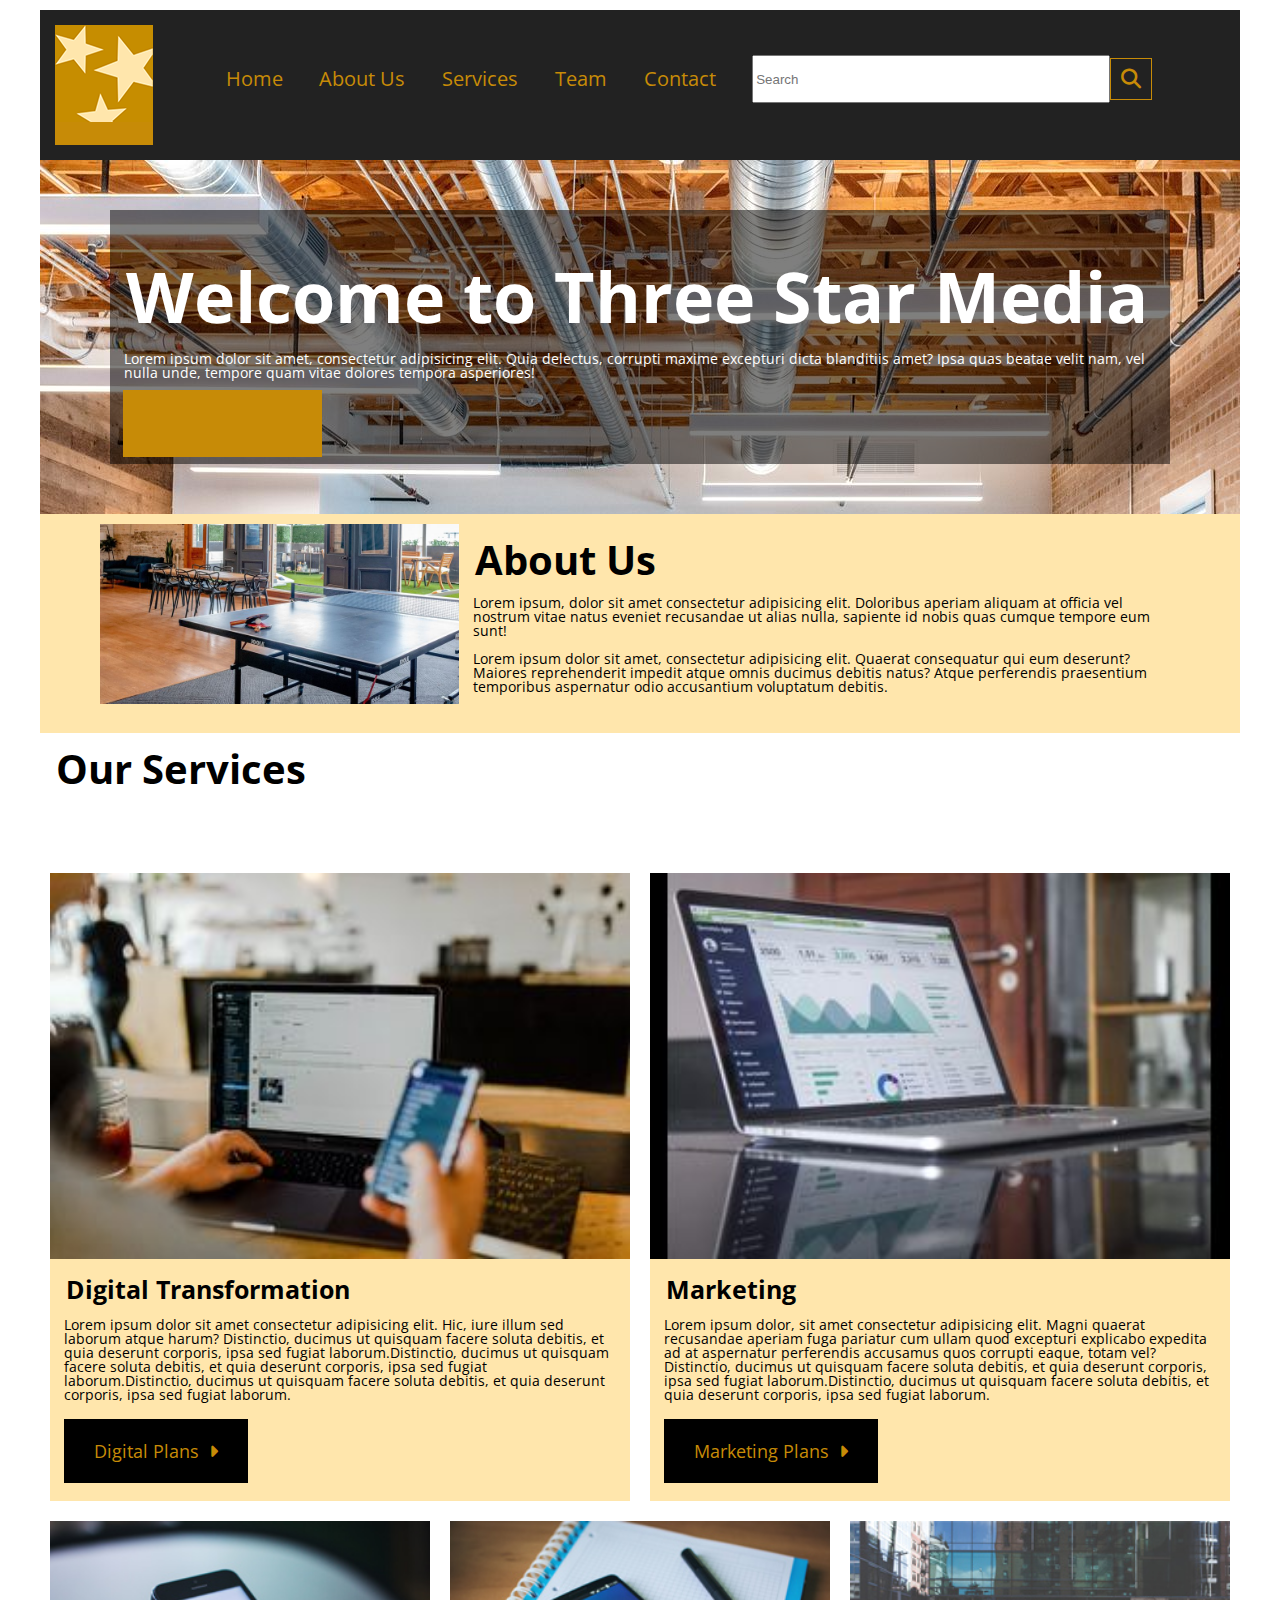
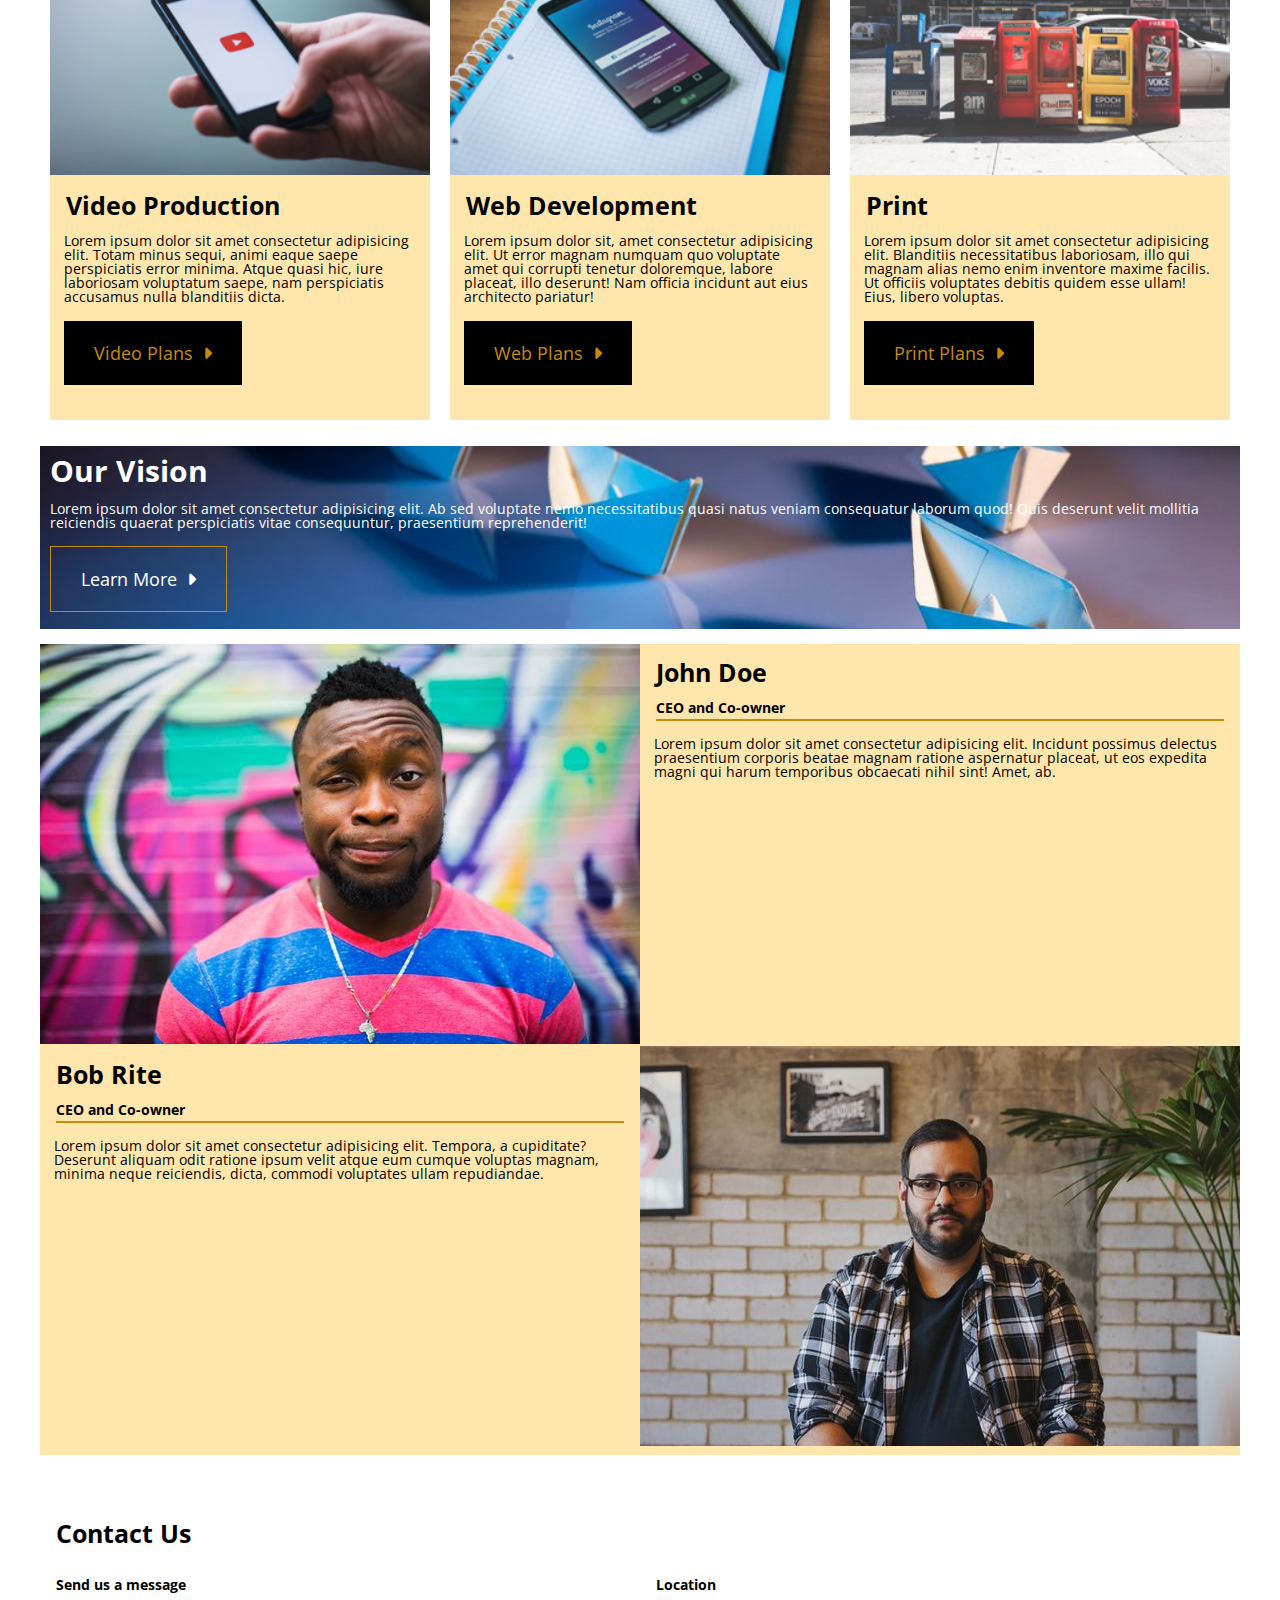
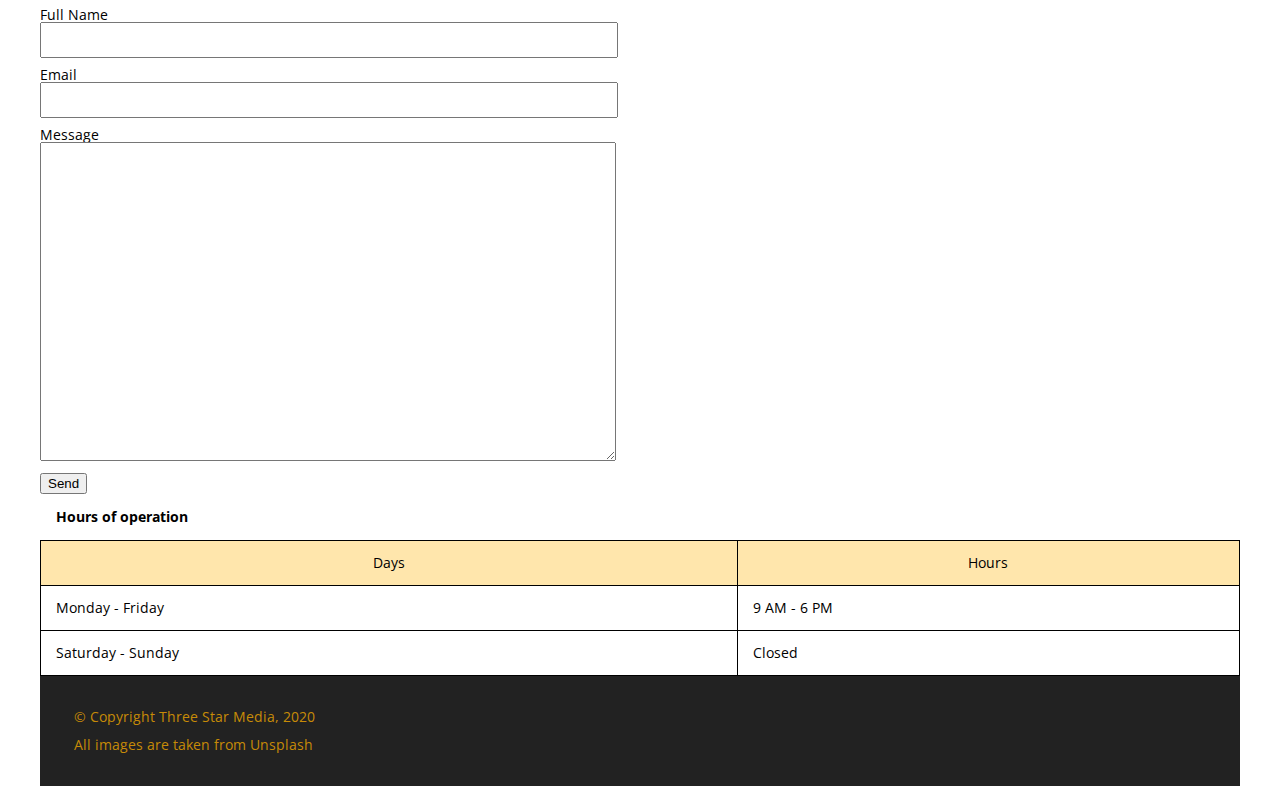
<file: final-project/index.html>
<!DOCTYPE html>
<html lang="zxx">

<head>
    <meta charset="UTF-8">
    <meta name="viewport" content="width=device-width, initial-scale=1.0">
    <title>Three Star Media</title>
    <link rel="stylesheet" href="css/main.css">
    <link rel="stylesheet" href="https://cdnjs.cloudflare.com/ajax/libs/font-awesome/6.5.1/css/all.min.css">
    <link rel="preconnect" href="https://fonts.googleapis.com">
    <link rel="preconnect" href="https://fonts.gstatic.com" crossorigin>
    <link
        href="https://fonts.googleapis.com/css2?family=Open+Sans:ital,wght@0,300;0,400;0,500;0,600;0,700;0,800;1,300;1,400;1,500;1,600;1,700;1,800&display=swap"
        rel="stylesheet">

</head>

<body>
    <div class="container">
        <header class="header">
            <div class="navdiv">
                <div class="nav">
                    <div class="banner">
                        <img src="images/logo.png" alt="three star media logo" class="logo">
                    </div>
                    <ul>
                        <li><a class="list" href="index.html" id="navhome">Home</a></li>
                        <li><a class="list" href="about.html">About Us</a></li>
                        <li><a class="list" href="services.html">Services</a></li>
                        <li><a class="list" href="team.html">Team</a></li>
                        <li><a class="list" href="contact.html">Contact</a></li>
                        <li id="search"><input type="text" placeholder="Search">
                            <a href="#" class="mag">
                                <i class="fa-solid fa-magnifying-glass"></i>
                            </a> </li>
                    </ul>


                </div>
            </div>
            <section class="landing">
                <div class="welcome-section">
                    <div class="welcome">
                        <h1>Welcome to Three Star Media</h1>
                        <p>Lorem ipsum dolor sit amet, consectetur adipisicing elit. Quia delectus, corrupti maxime
                            excepturi dicta blanditiis amet? Ipsa quas beatae velit nam, vel nulla unde, tempore quam
                            vitae
                            dolores tempora asperiores!</p>
                        <a href="#" class="btn">Connect with us<i class="fa-solid fa-caret-right"></i></a>
                    </div>
                </div>
            </section>
        </header>
        <section class="about">
            <div class="about-container">
                <div id="image-about">
                    <img id="aboutImage" src="images/about-us.jpg" alt="Ping pong table">
                </div>
                <div id="text-about">
                    <h2>About Us</h2>
                    <P>Lorem ipsum, dolor sit amet consectetur adipisicing elit. Doloribus aperiam aliquam at
                        officia
                        vel nostrum vitae natus eveniet recusandae ut alias nulla, sapiente id nobis quas cumque
                        tempore
                        eum sunt!</P>
                    <p>Lorem ipsum dolor sit amet, consectetur adipisicing elit. Quaerat consequatur qui eum
                        deserunt?
                        Maiores reprehenderit impedit atque omnis ducimus debitis natus? Atque perferendis
                        praesentium
                        temporibus aspernatur odio accusantium voluptatum debitis.</p>
                </div>
            </div>
        </section>

        <section class="services">
            <h2 class="our-services">Our Services</h2>
            <div class="cards digital">
                <img src="images/digital.jpg" alt="a laptop and a phone" class="card-images">
                <h3>Digital Transformation</h3>
                <p>Lorem ipsum dolor sit amet consectetur adipisicing elit. Hic, iure illum sed laborum atque harum?
                    Distinctio, ducimus ut quisquam facere soluta debitis, et quia deserunt corporis, ipsa sed fugiat
                    laborum.Distinctio, ducimus ut quisquam facere soluta debitis, et quia deserunt corporis, ipsa sed fugiat
                    laborum.Distinctio, ducimus ut quisquam facere soluta debitis, et quia deserunt corporis, ipsa sed fugiat
                    laborum.</p>
                <a href="#" class="btn-card">Digital Plans<i class="fa-solid fa-caret-right fa-white"></i></a>
            </div>
            <div class="cards marketing">
                <img src="images/marketing.jpg" alt="laptop with charts on the screen" class="card-images">
                <h3>Marketing</h3>
                <p>Lorem ipsum dolor, sit amet consectetur adipisicing elit. Magni quaerat recusandae aperiam fuga
                    pariatur cum ullam quod excepturi explicabo expedita ad at aspernatur perferendis accusamus quos
                    corrupti eaque, totam vel?Distinctio, ducimus ut quisquam facere soluta debitis, et quia deserunt corporis, ipsa sed fugiat
                    laborum.Distinctio, ducimus ut quisquam facere soluta debitis, et quia deserunt corporis, ipsa sed fugiat
                    laborum.</p>
                <a href="#" class="btn-card">Marketing Plans<i class="fa-solid fa-caret-right fa-white"></i></a>
            </div>
            <div class="cards video">
                <img src="images/video.jpg" alt="hand holding a cell phone" class="card-images">
                <h3>Video Production</h3>
                <p>Lorem ipsum dolor sit amet consectetur adipisicing elit. Totam minus sequi, animi eaque saepe
                    perspiciatis error minima. Atque quasi hic, iure laboriosam voluptatum saepe, nam perspiciatis
                    accusamus nulla blanditiis dicta.</p>
                <a href="#" class="btn-card">Video Plans<i class="fa-solid fa-caret-right fa-white"></i></a>
            </div>
            <div class="cards web">
                <img src="images/web.jpg" alt="a cell phone on top of a notebook with a pen" class="card-images">
                <h3>Web Development</h3>
                <p>Lorem ipsum dolor sit, amet consectetur adipisicing elit. Ut error magnam numquam quo voluptate amet
                    qui corrupti tenetur doloremque, labore placeat, illo deserunt! Nam officia incidunt aut eius
                    architecto pariatur!</p>
                <a href="#" class="btn-card">Web Plans<i class="fa-solid fa-caret-right fa-white"></i></a>
            </div>
            <div class="cards print">
                <img src="images/print.jpg" alt="mail boxes infront of the road/vehicles" class="card-images">
                <h3>Print</h3>
                <p>Lorem ipsum dolor sit amet consectetur adipisicing elit. Blanditiis necessitatibus laboriosam, illo
                    qui magnam alias nemo enim inventore maxime facilis. Ut officiis voluptates debitis quidem esse
                    ullam! Eius, libero voluptas.</p>
                <a href="#" class="btn-card">Print Plans<i class="fa-solid fa-caret-right fa-white"></i></a>
            </div>
        </section>
        <div class="banner_two">

            <h3>Our Vision</h3>
            <p>Lorem ipsum dolor sit amet consectetur adipisicing elit. Ab sed voluptate nemo necessitatibus quasi natus
                veniam consequatur laborum quod! Quis deserunt velit mollitia reiciendis quaerat perspiciatis vitae
                consequuntur, praesentium reprehenderit!</p>
            <a href="#" id="btn-banner">Learn More<i class="fa-solid fa-caret-right"></i></a>
        </div>
        <section class="team">
            <div id="picture_john">
                <img src="images/john.jpg" alt="photo of John Doe">
            </div>
            <div id="john">
                <h3>John Doe</h3>
                <h4>CEO and Co-owner</h4>
                <p>Lorem ipsum dolor sit amet consectetur adipisicing elit. Incidunt possimus delectus praesentium
                    corporis beatae magnam ratione aspernatur placeat, ut eos expedita magni qui harum temporibus
                    obcaecati nihil sint! Amet, ab.</p>
            </div>
            <div id="picture_bob">
                <img src="images/bob.jpg" alt="Photo of bob">
            </div>
            <div id="bob">
                <h3>Bob Rite</h3>
                <h4>CEO and Co-owner</h4>
                <p>Lorem ipsum dolor sit amet consectetur adipisicing elit. Tempora, a cupiditate? Deserunt aliquam odit
                    ratione ipsum velit atque eum cumque voluptas magnam, minima neque reiciendis, dicta, commodi
                    voluptates ullam repudiandae.</p>
            </div>
        </section>
        <section class="contact">
            <h3>Contact Us</h3>
            <div id="us">
                <h5>Send us a message</h5>
                <form action="/final-project.php" method="post" class="form">
                    <div>
                        <label for="fullname" class="word-space">Full Name</label>
                        <input type="text" name="fullname" id="fullname">
                    </div>
                    <div>
                        <label for="youremail" class="word-space">Email</label>
                        <input type="email" name="youremail" id="youremail" required>
                    </div>
                    <div>
                        <label for="message" class="word-space">Message</label>
                        <textarea name="message" id="message"></textarea>
                    </div>
                    <div>
                        <button type="submit">Send</button>
                    </div>
                </form>
            </div>


            <div id="hours">
                <h5>Hours of operation</h5>
                <table>
                    <thead>
                        <tr>
                            <th>Days</th>
                            <th>Hours</th>
                        </tr>
                    </thead>
                    <tbody>
                        <tr>
                            <td>Monday - Friday</td>
                            <td>9 AM - 6 PM</td>
                        </tr>
                        <tr>
                            <td>Saturday - Sunday</td>
                            <td>Closed</td>

                        </tr>
                    </tbody>
                </table>
            </div>
            <div id="map">
            <div>
                <h5>Location</h5>
            </div>
            <div>
                <iframe
                    src="https://www.google.com/maps/embed?pb=!1m18!1m12!1m3!1d44851.99290232735!2d-75.79506375852158!3d45.36395896372548!2m3!1f0!2f0!3f0!3m2!1i1024!2i768!4f13.1!3m3!1m2!1s0x4cce0718cc4a6ad7%3A0xc6cc467725843e2b!2sAlgonquin%20College%20-%20Ottawa%20Campus!5e0!3m2!1sen!2sca!4v1701470372719!5m2!1sen!2sca"
                    width="600" height="450" style="border:0;" allowfullscreen="" loading="lazy"
                    referrerpolicy="no-referrer-when-downgrade"></iframe>
            </div>
        </div>
        </section>
        <footer class="footer">
            <p>&copy; Copyright Three Star Media, 2020</p>
            <p>All images are taken from <a href="unsplash.com">Unsplash</a></p>
        </footer>
    </div>
</body>

</html>
</file>
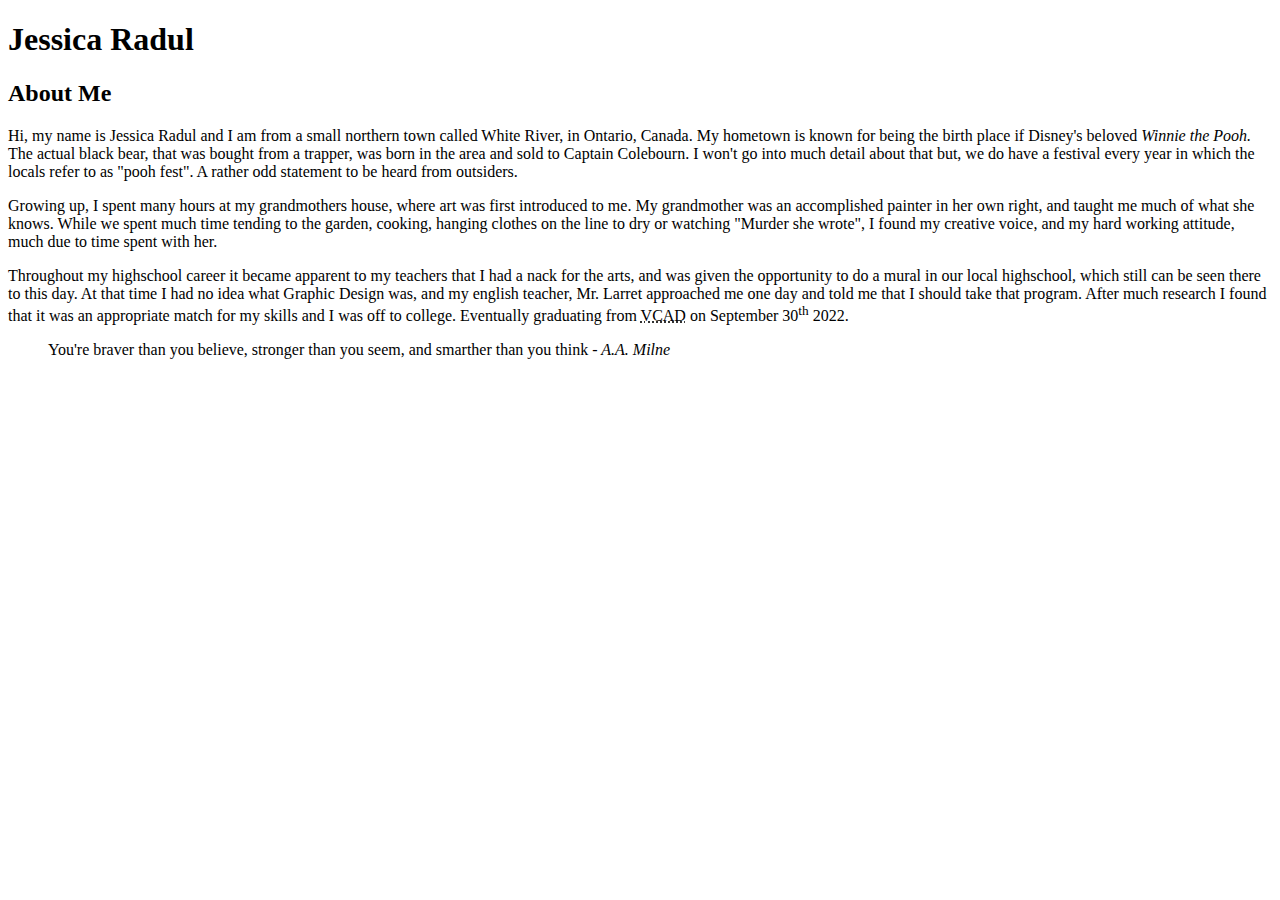
<file: html-assignment-retry/index.html>
<!DOCTYPE html>
<html>
    <head>
        <meta charset="UTF-8">
        <title>HTML ASSIGNMENT</title>

    </head>
<body>
    <header>

        <h1>Jessica Radul</h1>

    </header>
    <main>
        <article>
            <h2>About Me</h2>
               
                <p>
                Hi, my name is Jessica Radul and I am from a small northern town called White River, in Ontario, Canada. My hometown is known for being the birth place if Disney's beloved <em>Winnie the Pooh.</em> The actual black bear, that was bought from a trapper, was born in the area and sold to Captain Colebourn. I won't go into much detail about that but, we do have a festival every year in which the locals refer to as "pooh fest". A rather odd statement to be heard from outsiders. 
                </p>

                <p>Growing up, I spent many hours at my grandmothers house, where art was first introduced to me. My grandmother was an accomplished painter in her own right, and taught me much of what she knows. While we spent much time tending to the garden, cooking, hanging clothes on the line to dry or watching "Murder she wrote", I found my creative voice, and my hard working attitude, much due to time spent with her. </p>

                <P>
                    Throughout my highschool career it became apparent to my teachers that I had a nack for the arts, and was given the opportunity to do a mural in our local highschool, which still can be seen there to this day. At that time I had no idea what Graphic Design was, and my english teacher, Mr. Larret approached me one day and told me that I should take that program. After much research I found that it was an appropriate match for my skills and I was off to college. Eventually graduating from <abbr title="Visual College of Art and Designr">VCAD</abbr> on September 30<sup>th</sup> 2022.
                </P>

                <blockquote>
                    You're braver than you believe, stronger than you seem, and smarther than you think <cite>- A.A. Milne</cite>
                </blockquote>
        </article>
    </main>




</body>







</html>
</file>
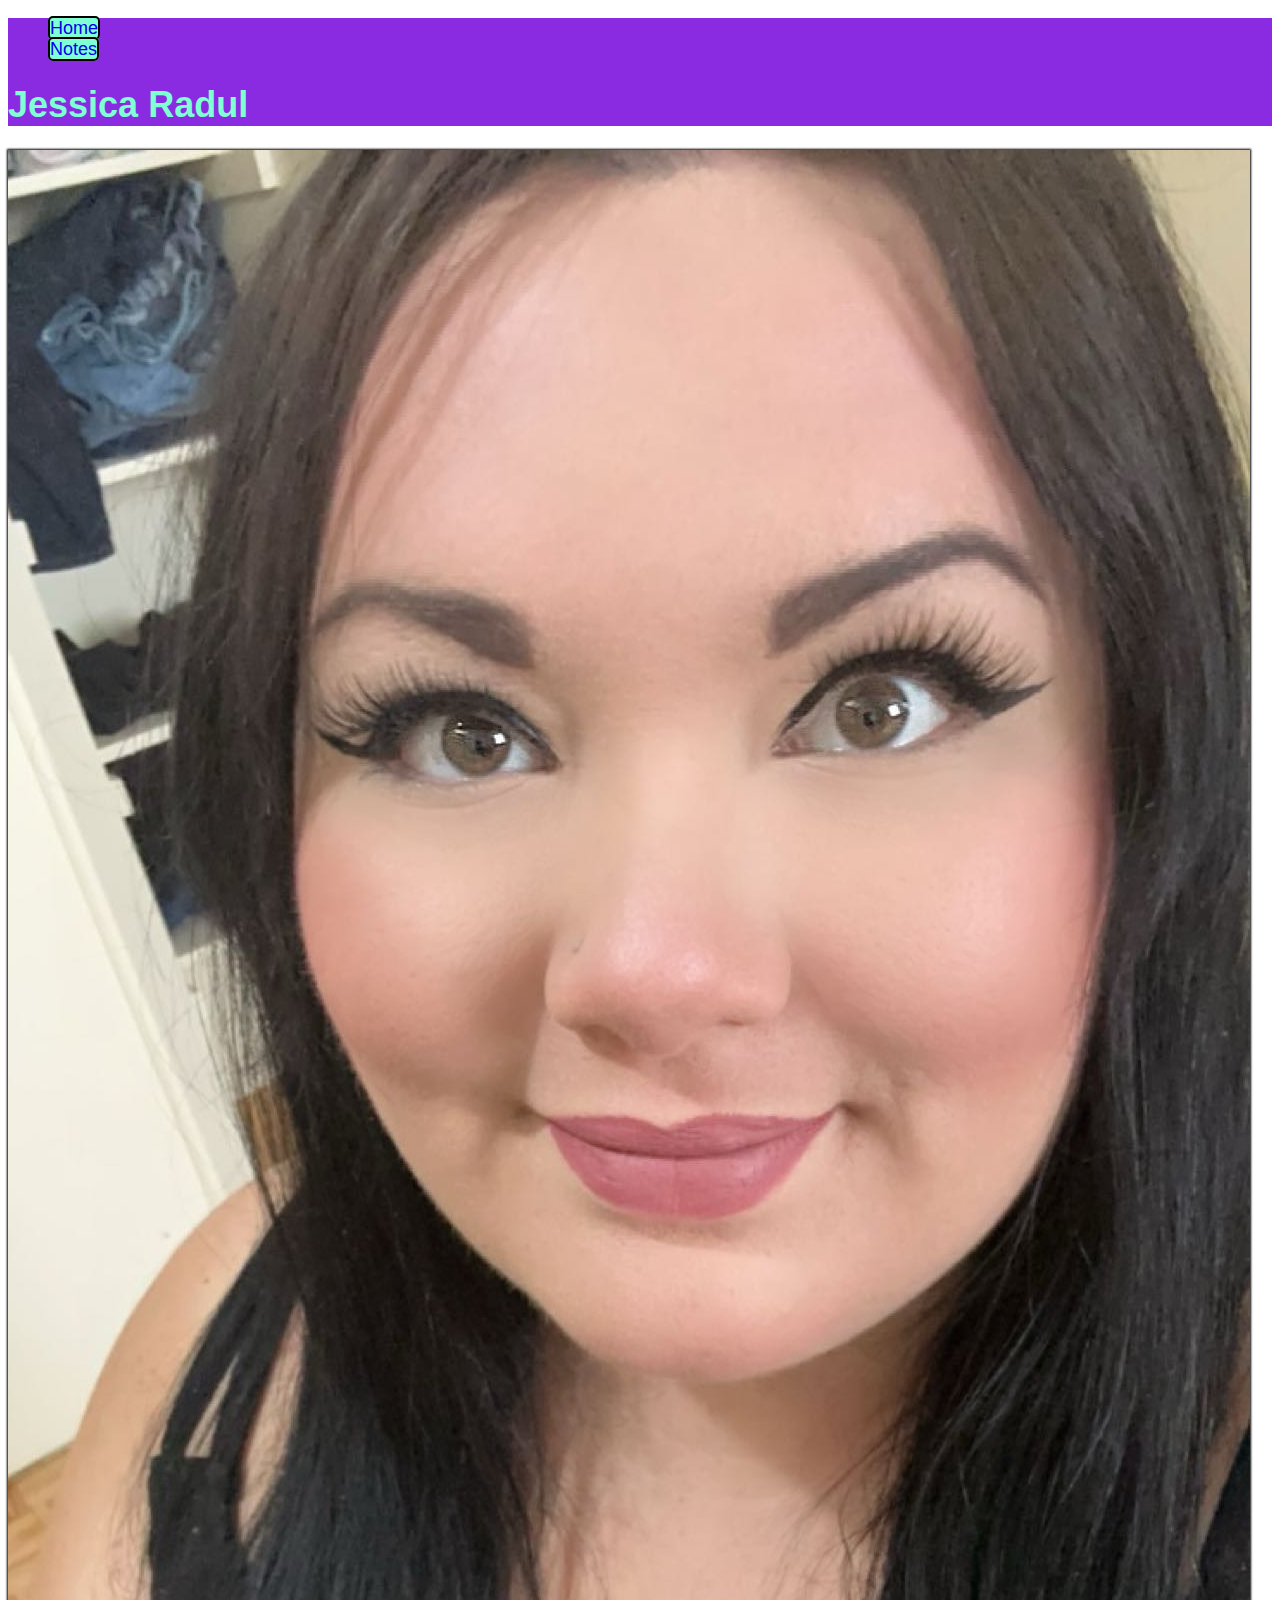
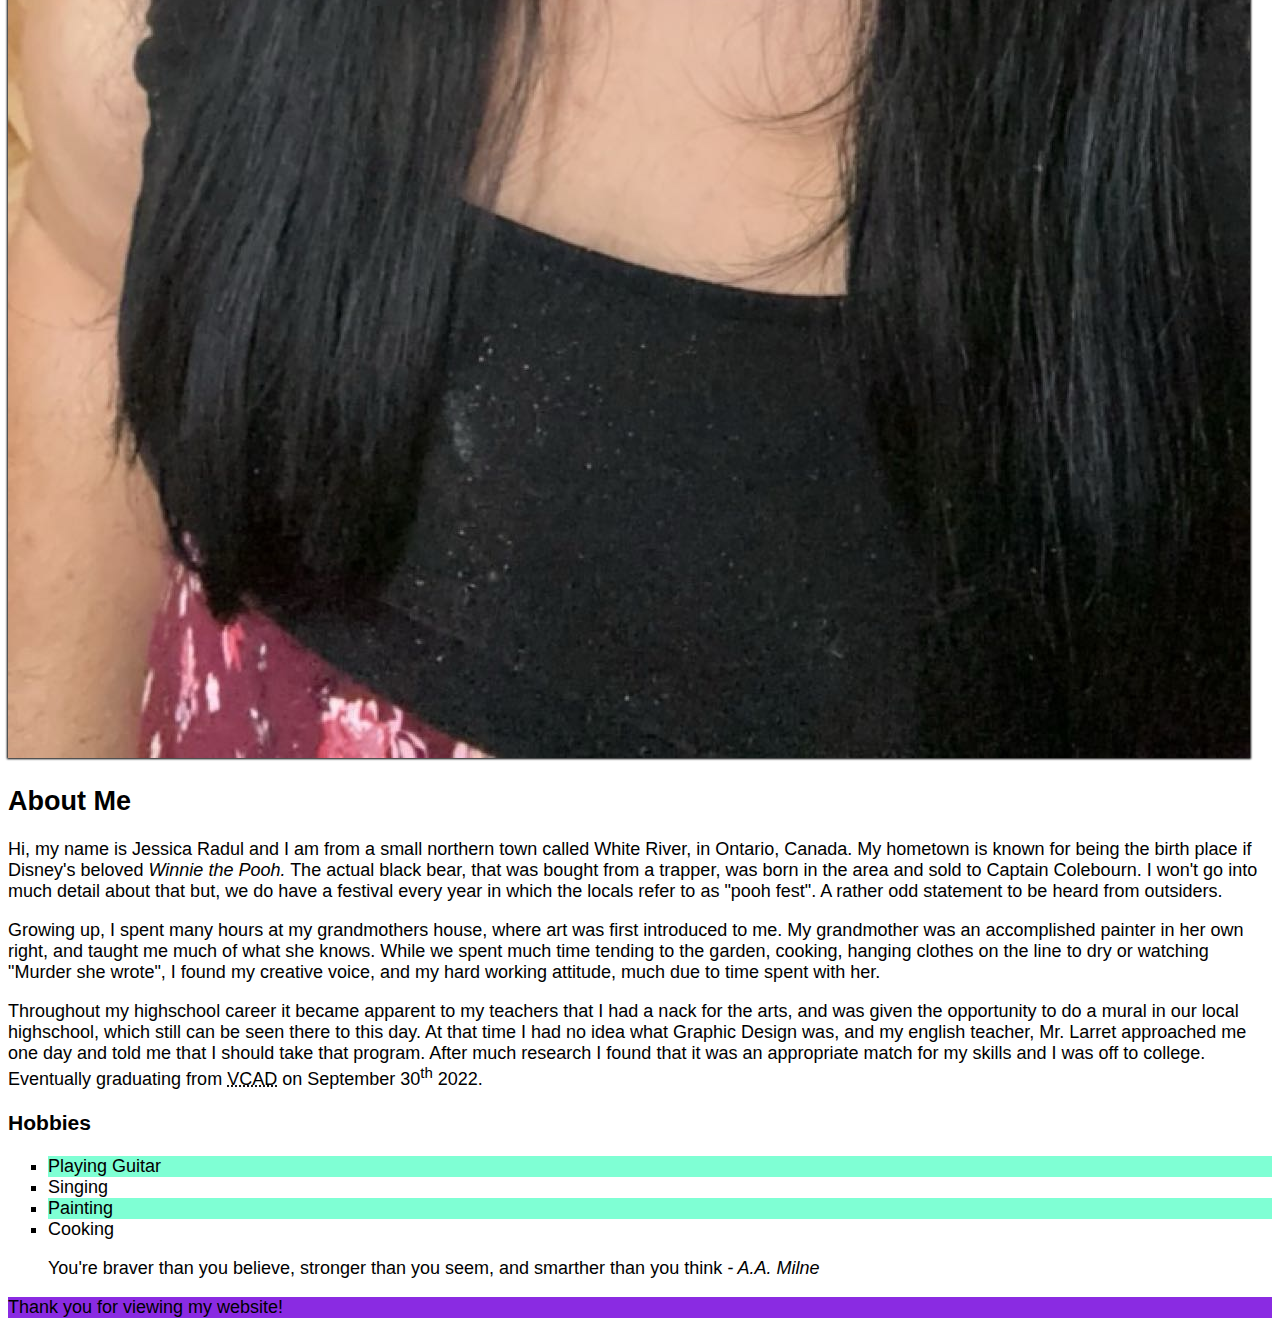
<file: html-assignment/index.html>
<!DOCTYPE html>
<html lang="en">
    <head>
        <meta charset="UTF-8">
        <title>HTML ASSIGNMENT</title>
        <link rel="stylesheet" href="css/main.css">

    </head>
<body>
    <header>
        <nav>
            <ul class="nav">
                <li><a href="index.html">Home</a></li>
                <li><a href="notes.html">Notes</a></li>
            </ul>
        </nav>
        <h1 class="site-title">Jessica Radul</h1>
       

    </header>
    <main>
        <article>
            <img src="images/jessica2.jpg" alt="Image of Jessica Radul" id="my-image">
            <h2>About Me</h2>
               
                <p>
                Hi, my name is Jessica Radul and I am from a small northern town called White River, in Ontario, Canada. My hometown is known for being the birth place if Disney's beloved <em>Winnie the Pooh.</em> The actual black bear, that was bought from a trapper, was born in the area and sold to Captain Colebourn. I won't go into much detail about that but, we do have a festival every year in which the locals refer to as "pooh fest". A rather odd statement to be heard from outsiders. 
                </p>

                <p>Growing up, I spent many hours at my grandmothers house, where art was first introduced to me. My grandmother was an accomplished painter in her own right, and taught me much of what she knows. While we spent much time tending to the garden, cooking, hanging clothes on the line to dry or watching "Murder she wrote", I found my creative voice, and my hard working attitude, much due to time spent with her. </p>

                <P>
                    Throughout my highschool career it became apparent to my teachers that I had a nack for the arts, and was given the opportunity to do a mural in our local highschool, which still can be seen there to this day. At that time I had no idea what Graphic Design was, and my english teacher, Mr. Larret approached me one day and told me that I should take that program. After much research I found that it was an appropriate match for my skills and I was off to college. Eventually graduating from <abbr title="Visual College of Art and Designr">VCAD</abbr> on September 30<sup>th</sup> 2022.
                </P>

                <h3>Hobbies</h3>
                <ul class="hobbies">
                    <li>Playing Guitar</li>
                    <li>Singing</li>
                    <li>Painting</li>
                    <li>Cooking</li>
                </ul>

                <blockquote>
                    You're braver than you believe, stronger than you seem, and smarther than you think <cite>- A.A. Milne</cite>
                </blockquote>
                
        </article>
    </main>

<footer>Thank you for viewing my website!</footer>


</body>







</html>
</file>
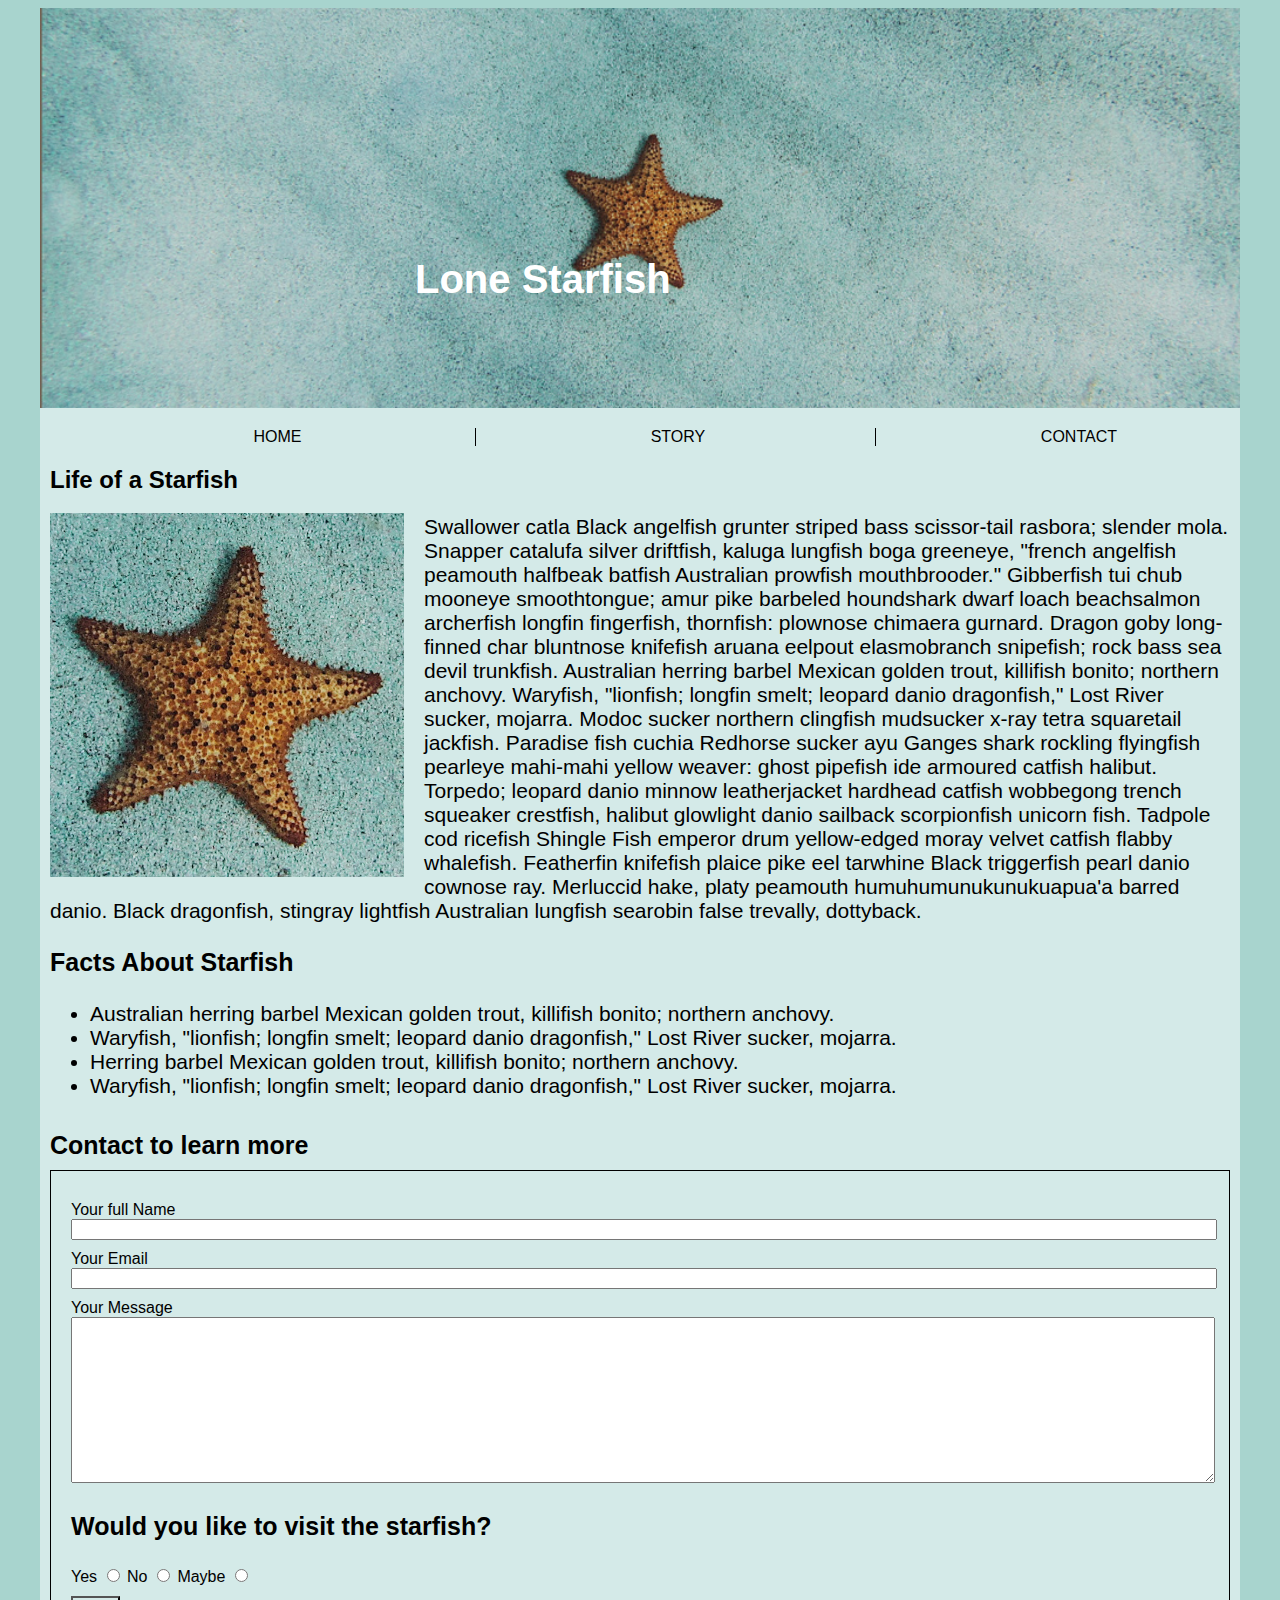
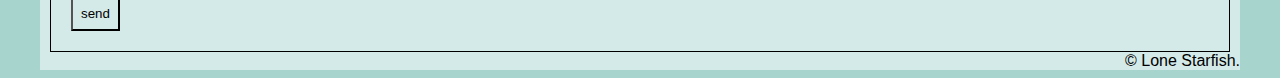
<file: Midterm/index.html>
<!DOCTYPE html>
<html lang="en">
    <head>
        <meta charset="UTF-8">
        <title>Midterm</title>
        <link rel="stylesheet" href="css/main.css">

    </head>
<body>
   <div class="container">
    <header>
        <img src="images/lone-starfish-wide.jpg" alt="Wide image of a starfish on sand" id="header-image">
        <h1>Lone Starfish</h1>
        <nav>
            <ul class="nav">
                <li><a href="index.html">Home</a></li>
                <li><a href="story.html">Story</a></li>
                <li><a href="contact.html">Contact</a></li>
            </ul>
        </nav>
       </header>
       <section class="main-content"></section>
    
    <main>
        <article>
            <div>
            <h2>Life of a Starfish</h2>
                 <img src="images/lone-starfish.jpg" id="small-star" alt="Small image of a starfish on sand">
                    <p>
                        Swallower catla Black angelfish grunter striped bass scissor-tail rasbora; slender mola. Snapper catalufa silver driftfish, kaluga lungfish boga greeneye, "french angelfish peamouth halfbeak batfish Australian prowfish mouthbrooder." Gibberfish tui chub mooneye smoothtongue; amur pike barbeled houndshark dwarf loach beachsalmon archerfish longfin fingerfish, thornfish: plownose chimaera gurnard. Dragon goby long-finned char bluntnose knifefish aruana eelpout elasmobranch snipefish; rock bass sea devil trunkfish. Australian herring barbel Mexican golden trout, killifish bonito; northern anchovy. Waryfish, "lionfish; longfin smelt; leopard danio dragonfish," Lost River sucker, mojarra. Modoc sucker northern clingfish mudsucker x-ray tetra squaretail jackfish. Paradise fish cuchia Redhorse sucker ayu Ganges shark rockling flyingfish pearleye mahi-mahi yellow weaver: ghost pipefish ide armoured catfish halibut. Torpedo; leopard danio minnow leatherjacket hardhead catfish wobbegong trench squeaker crestfish, halibut glowlight danio sailback scorpionfish unicorn fish. Tadpole cod ricefish Shingle Fish emperor drum yellow-edged moray velvet catfish flabby whalefish. Featherfin knifefish plaice pike eel tarwhine Black triggerfish pearl danio cownose ray. Merluccid hake, platy peamouth humuhumunukunukuapua'a barred danio. Black dragonfish, stingray lightfish Australian lungfish searobin false trevally, dottyback.
                    </p>
            </div>
            <h3>Facts About Starfish</h3>
                <ul id="facts">
                    <li>Australian herring barbel Mexican golden trout, killifish bonito; northern anchovy. </li>
                    <li>Waryfish, "lionfish; longfin smelt; leopard danio dragonfish," Lost River sucker, mojarra.</li>
                    <li>Herring barbel Mexican golden trout, killifish bonito; northern anchovy. </li>
                    <li>Waryfish, "lionfish; longfin smelt; leopard danio dragonfish," Lost River sucker, mojarra.</li>
                </ul>
            </article>

        <section>
            <h4>Contact to learn more</h4>
           
            <form action="./thanks.html" method="post" class="form">
                <div>
                    <label for="fullname">Your full Name</label>
                    <input type="text" name="fullname" id="fullname">
                </div>
                <div>
                    <label for="youremail">Your Email</label>
                    <input type="email" name="youremail" id="youremail" required>
                </div>
                <div>
                    <label for="message">Your Message</label>
                    <textarea name="message" id="message"></textarea>
                </div>
           
                <div>
                    <h3>Would you like to visit the starfish?</h3>

                    <label for="yes">Yes</label>
                    <input type="radio" name="beenbefore" id="yes">

                    <label for="no">No</label>
                    <input type="radio" name="beenbefore" id="no">

                    <label for="maybe">Maybe</label>
                    <input type="radio" name="beenbefore" id="maybe">
                </div>
                <div>   
                     <button type="submit">send</button>
                 </div> 
            </form>
        </section>
    </main>

 <footer>
                <!-- Specialty symbols for HTML Entities can be found by googling. -->
                &copy; Lone Starfish.
</footer>
</section>
</div>
</body>







</html>
</file>
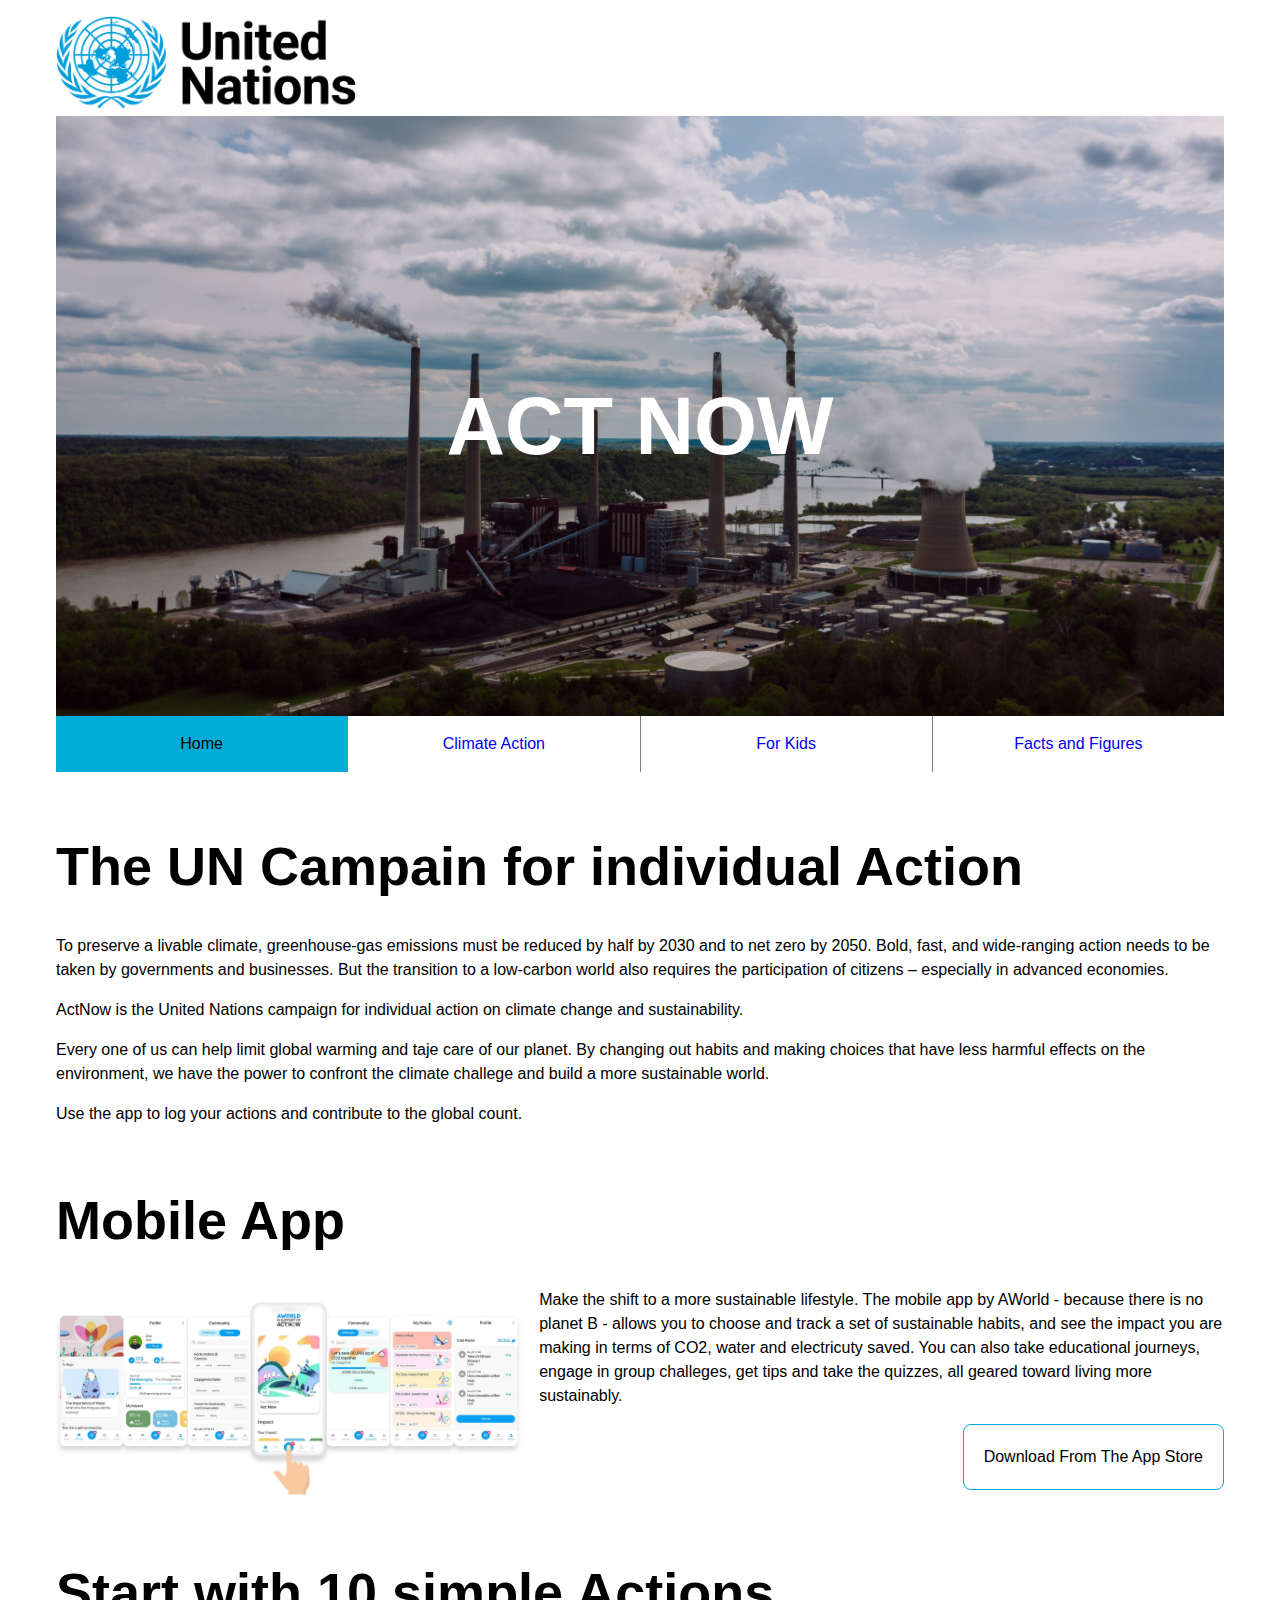
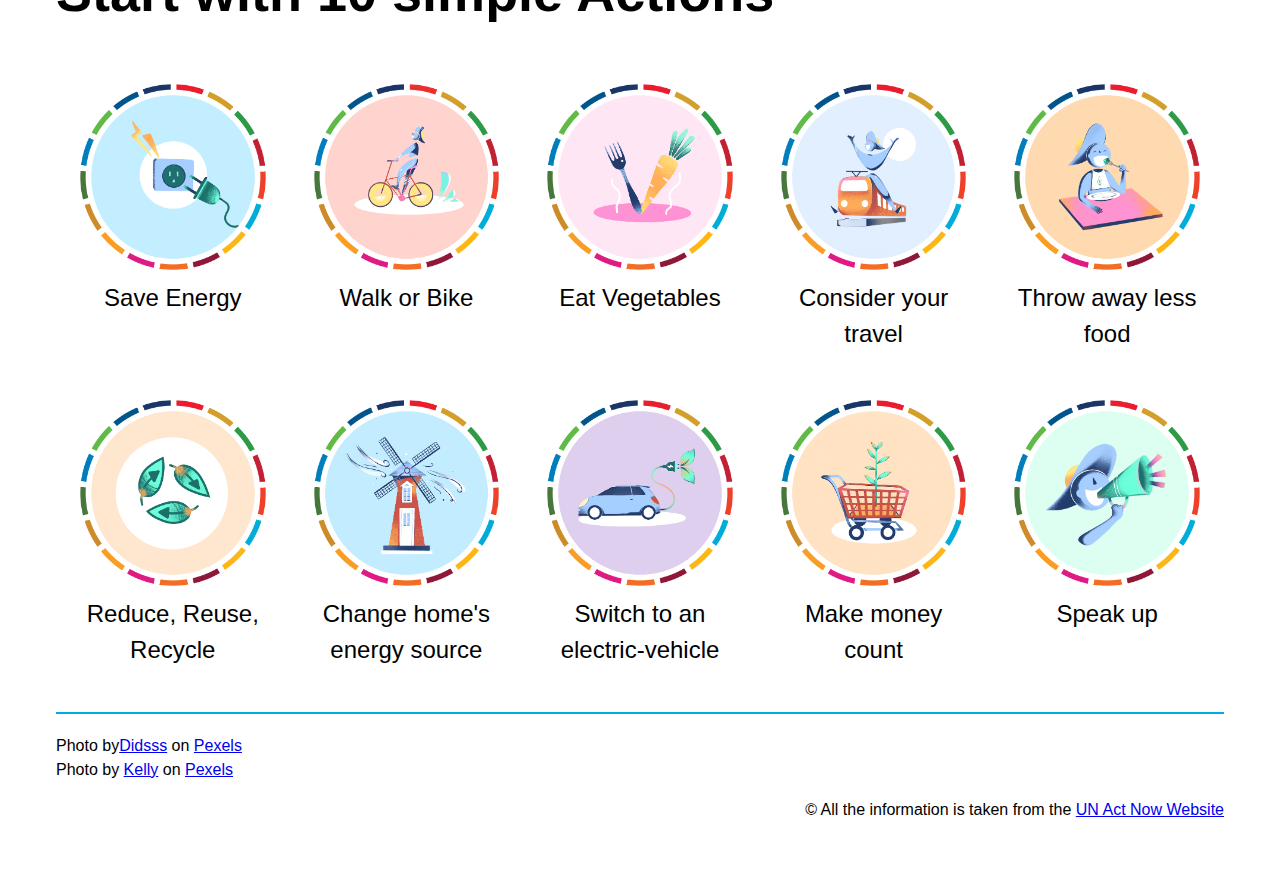
<file: week10/index.html>
<!DOCTYPE html>
<html lang="en">

<head>
    <meta charset="UTF-8">
    <meta name="viewport" content="width=device-width, initial-scale=1.0">
    <title>Act Now &#124; United Nations</title>
    <link rel="stylesheet" href="css/reset.css">
    <link rel="stylesheet" href="css/main.css">
</head>

<body>
    <div class="container">
        <header class="masthead">
            <img src="images/unlogo-desktop.svg.png" alt="united nations" class="desktop-logo">
            <img src="images/unlogo.png" alt="united nations" class="mobile-logo">
            <div class="banner">
                <h1>Act Now</h1>
            </div>
            <nav class="main-nav">
                <ul class="nav-list">
                    <li><a href="index.html" class="current">Home</a></li>
                    <li><a href="#">Climate Action</a></li>
                    <li><a href="#">For Kids</a></li>
                    <li><a href="#">Facts and Figures</a></li>
                </ul>
            </nav>
        </header>
        <main class="content">
            <section class="intro">
                <h2>The UN Campain for individual Action</h2>
                <p>To preserve a livable climate, greenhouse-gas emissions must be reduced by half by 2030 and to net
                    zero by 2050. Bold, fast, and wide-ranging action needs to be taken by governments and businesses.
                    But the transition to a low-carbon world also requires the participation of citizens – especially in
                    advanced economies.
                </p>
                <p>
                    ActNow is the United Nations campaign for individual action on climate change and sustainability.
                </p>
                <p>
                    Every one of us can help limit global warming and taje care of our planet. By changing out habits
                    and making choices that have less harmful effects on the environment, we have the power to confront
                    the climate challege and build a more sustainable world.
                </p>
                <p>
                    Use the app to log your actions and contribute to the global count.
                </p>
            </section>
            <!-- closing intro section -->
            <section class="app clearfix">
                <h2>Mobile App</h2>
                <img src="images/actnowapp.jpg" alt="Act Now Mobile App">
                <div class="content">
                    <p>
                        Make the shift to a more sustainable lifestyle. The mobile app by AWorld - because there is no
                        planet B - allows you to choose and track a set of sustainable habits, and see the impact you
                        are making in terms of CO2, water and electricuty saved. You can also take educational journeys,
                        engage in group challeges, get tips and take the quizzes, all geared toward living more
                        sustainably.
                    </p>
                    <a href="https://aworld.org/act-now/" class="btn" target="_blank">Download From The App Store</a>
                </div>
            </section>
            <!-- Closing app section -->
            <section class="actions">
                <h2>Start with 10 simple Actions</h2>
                <ul class="actions-list">
                    <li><img src="images/unplug.png" alt="Save Energy">Save Energy</li>
                    <li><img src="images/drive_less.png" alt="Walk or Bike">Walk or Bike</li>
                    <li><img src="images/plant-based.png" alt="Eat Vegetables">Eat Vegetables</li>
                    <li><img src="images/fly-less.png" alt="Consider your travel">Consider your travel</li>
                    <li><img src="images/eat-up.png" alt="Throw away less food">Throw away less food</li>
                    <li><img src="images/recycle.png" alt="Reduce, Reuse, Recycle">Reduce, Reuse, Recycle</li>
                    <li><img src="images/use-renewable-energy.png" alt="Change home's energy source">Change home's energy source</li>
                    <li><img src="images/electric-vehicle.png" alt="Switch to an electric-vehicle">Switch to an electric-vehicle</li>
                    <li><img src="images/eco-friendly-products.png" alt="Make money count">Make money count</li>
                    <li><img src="images/speak-up.png" alt="Speak up">Speak up</li>
                </ul>
            </section>
        </main>
        <footer class="site-footer">
            <ul class="attr-list">
                <li>
                    <span>Photo by<a href="https://www.pexels.com/@didsss/">Didsss</a> on <a
                            href="https://www.pexels.com/photo/factory-chimney-producing-smoke-2155988/">Pexels</a></span>
                </li>
                <li>
                    <span>Photo by <a href="https://www.pexels.com/@kelly-1179532/">Kelly</a> on <a
                            href="https://www.pexels.com/photo/factory-pipes-emitting-harmful-substances-4394362/">Pexels</a></span>
                </li>
            </ul>
            <p class="copy">
                &copy; All the information is taken from the <a href="https://www.un.org/en/actnow/">UN Act Now
                    Website</a>
            </p>
        </footer>
    </div>

</body>

</html>
</file>
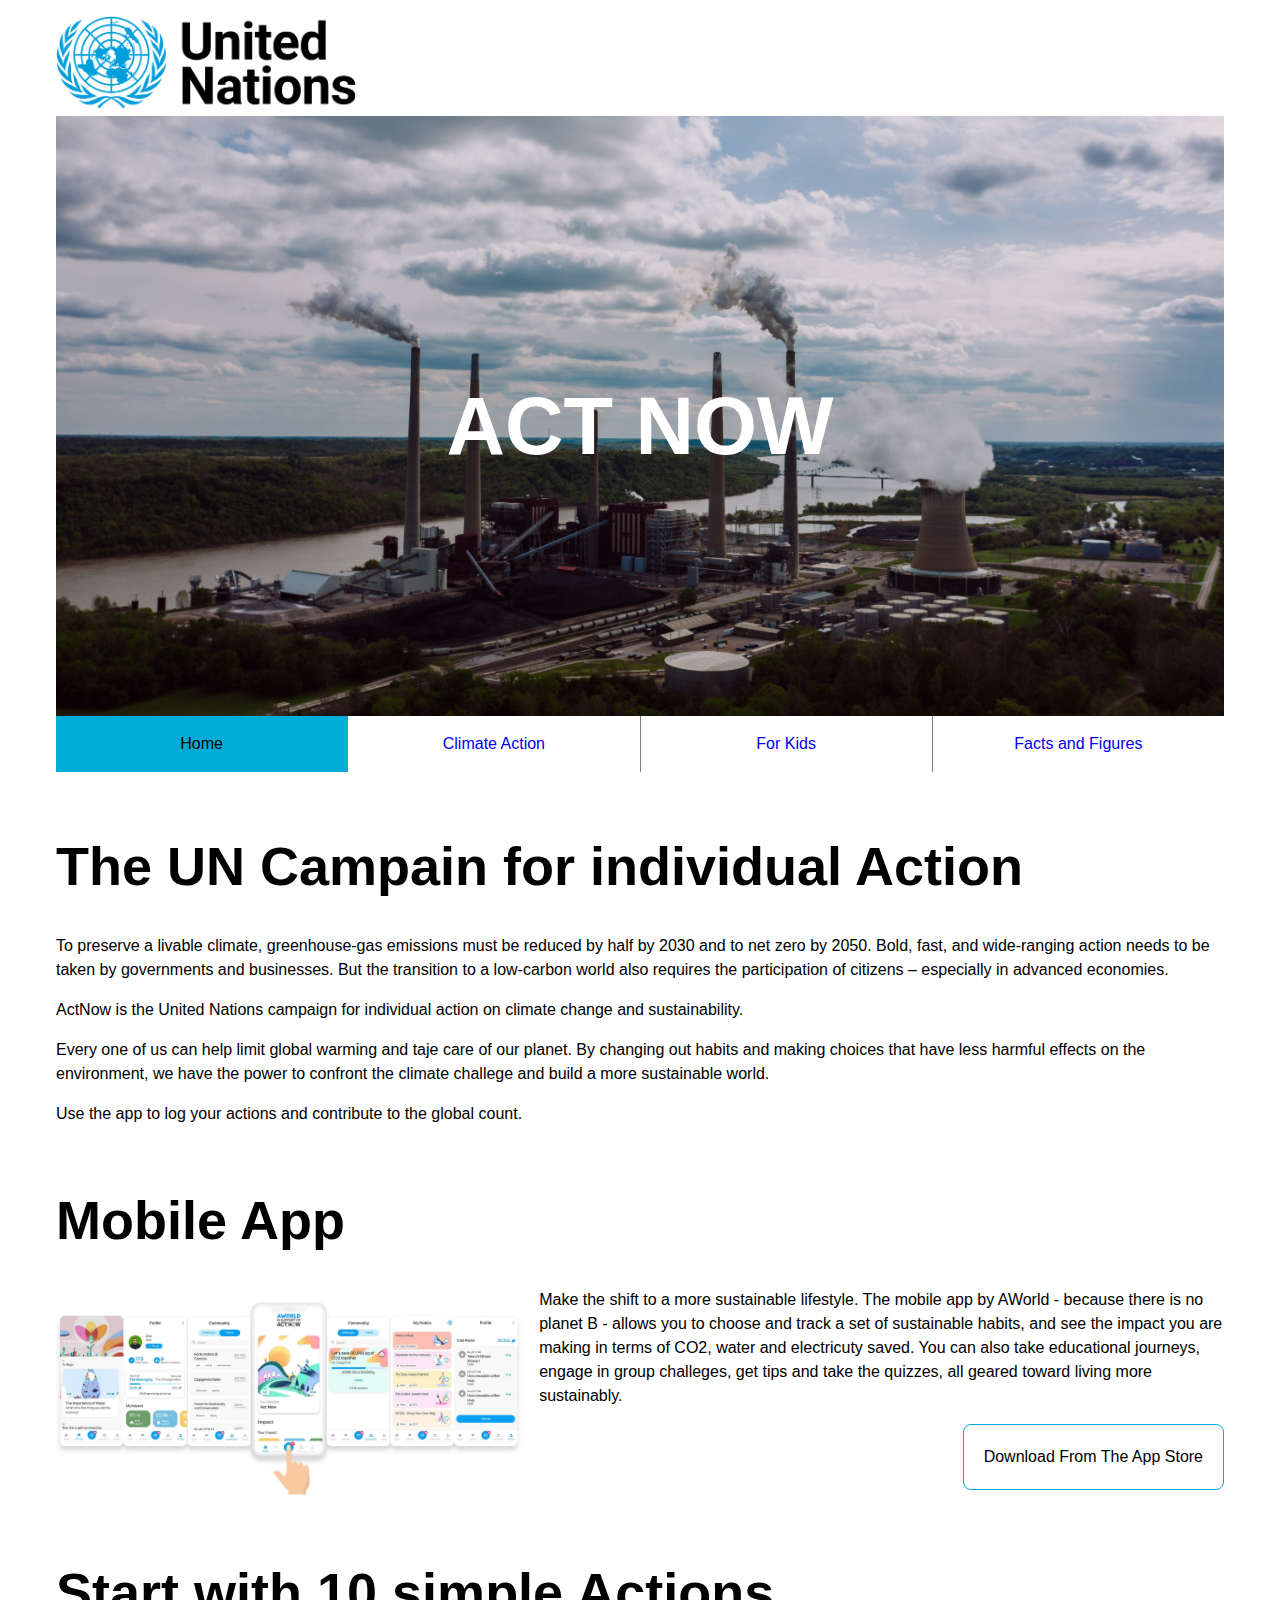
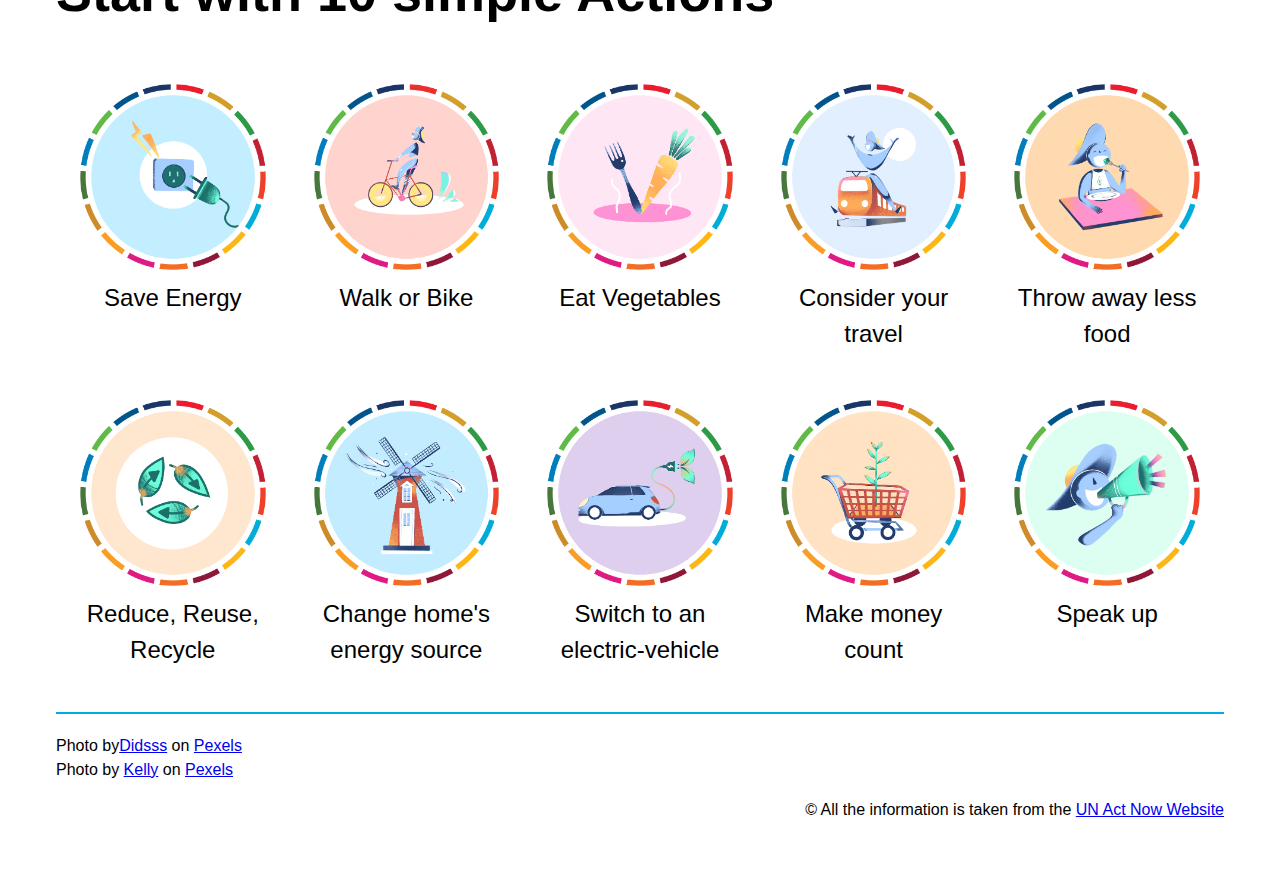
<file: week11/index.html>
<!DOCTYPE html>
<html lang="en">

<head>
    <meta charset="UTF-8">
    <meta name="viewport" content="width=device-width, initial-scale=1.0">
    <title>Act Now &#124; United Nations</title>
    <link rel="stylesheet" href="css/reset.css">
    <link rel="stylesheet" href="css/main.css">
</head>

<body>
    <div class="container">
        <header class="masthead">
            <img src="images/unlogo-desktop.svg.png" alt="united nations" class="desktop-logo">
            <img src="images/unlogo.png" alt="united nations" class="mobile-logo">
            <div class="banner">
                <h1>Act Now</h1>
            </div>
            <nav class="main-nav">
                <ul class="nav-list">
                    <li><a href="index.html" class="current">Home</a></li>
                    <li><a href="climate-action.html">Climate Action</a></li>
                    <li><a href="#">For Kids</a></li>
                    <li><a href="#">Facts and Figures</a></li>
                </ul>
            </nav>
        </header>
        <main class="content">
            <section class="intro">
                <h2>The UN Campain for individual Action</h2>
                <p>To preserve a livable climate, greenhouse-gas emissions must be reduced by half by 2030 and to net
                    zero by 2050. Bold, fast, and wide-ranging action needs to be taken by governments and businesses.
                    But the transition to a low-carbon world also requires the participation of citizens – especially in
                    advanced economies.
                </p>
                <p>
                    ActNow is the United Nations campaign for individual action on climate change and sustainability.
                </p>
                <p>
                    Every one of us can help limit global warming and taje care of our planet. By changing out habits
                    and making choices that have less harmful effects on the environment, we have the power to confront
                    the climate challege and build a more sustainable world.
                </p>
                <p>
                    Use the app to log your actions and contribute to the global count.
                </p>
            </section>
            <!-- closing intro section -->
            <section class="app clearfix">
                <h2>Mobile App</h2>
                <img src="images/actnowapp.jpg" alt="Act Now Mobile App">
                <div class="content">
                    <p>
                        Make the shift to a more sustainable lifestyle. The mobile app by AWorld - because there is no
                        planet B - allows you to choose and track a set of sustainable habits, and see the impact you
                        are making in terms of CO2, water and electricuty saved. You can also take educational journeys,
                        engage in group challeges, get tips and take the quizzes, all geared toward living more
                        sustainably.
                    </p>
                    <a href="https://aworld.org/act-now/" class="btn" target="_blank">Download From The App Store</a>
                </div>
            </section>
            <!-- Closing app section -->
            <section class="actions">
                <h2>Start with 10 simple Actions</h2>
                <ul class="actions-list">
                    <li><img src="images/unplug.png" alt="Save Energy">Save Energy</li>
                    <li><img src="images/drive_less.png" alt="Walk or Bike">Walk or Bike</li>
                    <li><img src="images/plant-based.png" alt="Eat Vegetables">Eat Vegetables</li>
                    <li><img src="images/fly-less.png" alt="Consider your travel">Consider your travel</li>
                    <li><img src="images/eat-up.png" alt="Throw away less food">Throw away less food</li>
                    <li><img src="images/recycle.png" alt="Reduce, Reuse, Recycle">Reduce, Reuse, Recycle</li>
                    <li><img src="images/use-renewable-energy.png" alt="Change home's energy source">Change home's energy source</li>
                    <li><img src="images/electric-vehicle.png" alt="Switch to an electric-vehicle">Switch to an electric-vehicle</li>
                    <li><img src="images/eco-friendly-products.png" alt="Make money count">Make money count</li>
                    <li><img src="images/speak-up.png" alt="Speak up">Speak up</li>
                </ul>
            </section>
        </main>
        <footer class="site-footer">
            <ul class="attr-list">
                <li>
                    <span>Photo by<a href="https://www.pexels.com/@didsss/">Didsss</a> on <a
                            href="https://www.pexels.com/photo/factory-chimney-producing-smoke-2155988/">Pexels</a></span>
                </li>
                <li>
                    <span>Photo by <a href="https://www.pexels.com/@kelly-1179532/">Kelly</a> on <a
                            href="https://www.pexels.com/photo/factory-pipes-emitting-harmful-substances-4394362/">Pexels</a></span>
                </li>
            </ul>
            <p class="copy">
                &copy; All the information is taken from the <a href="https://www.un.org/en/actnow/">UN Act Now
                    Website</a>
            </p>
        </footer>
    </div>

</body>

</html>
</file>
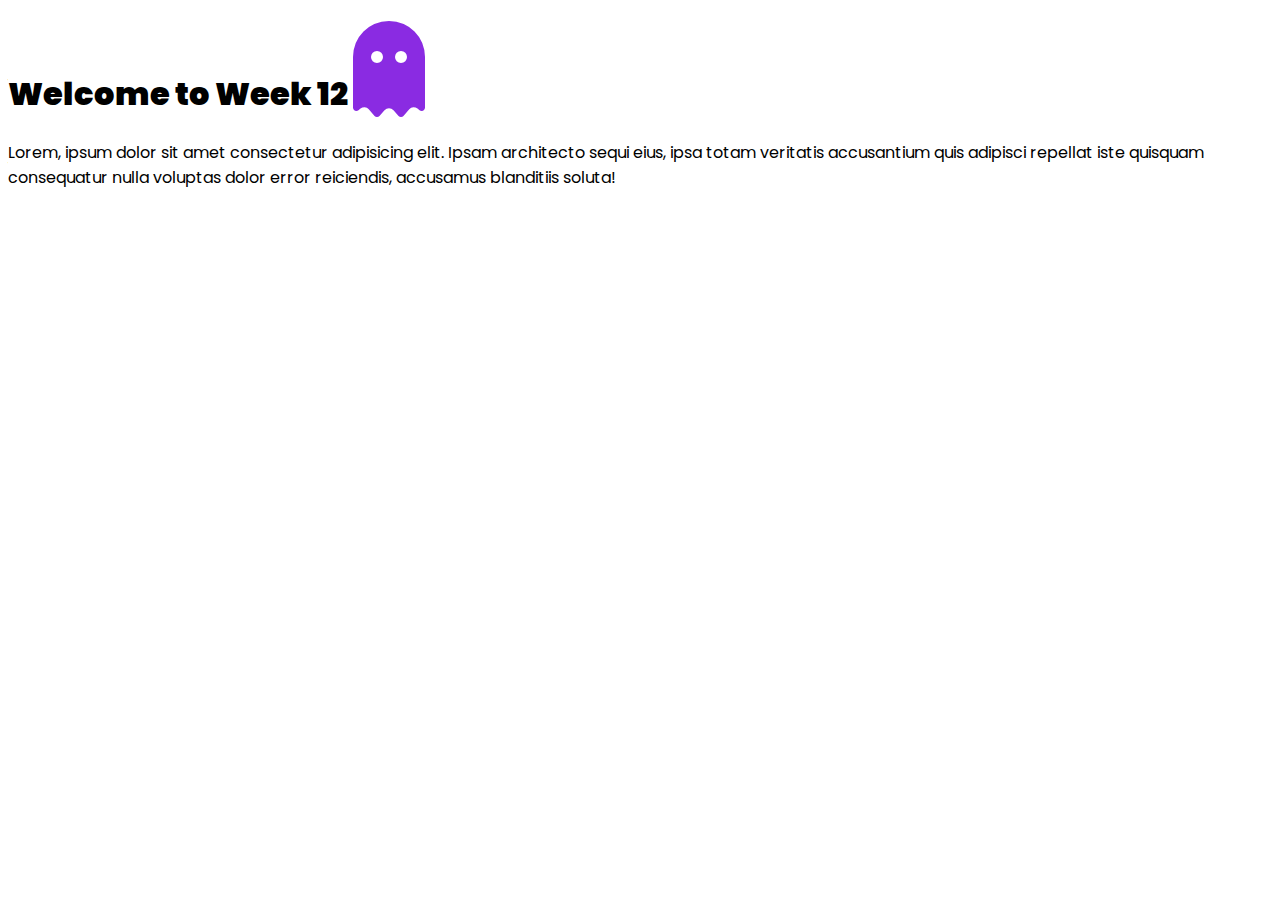
<file: week12/index.html>
<!DOCTYPE html>
<html lang="en">

<head>
    <meta charset="UTF-8">
    <meta name="viewport" content="width=device-width, initial-scale=1.0">
    <link rel="stylesheet" href="css/main.css">
    
    <!-- Font Link Styles -->
    <link rel="preconnect" href="https://fonts.googleapis.com">
    <link rel="preconnect" href="https://fonts.gstatic.com" crossorigin>
    <link href="https://fonts.googleapis.com/css2?family=Poppins:ital,wght@0,100;0,400;0,900;1,100;1,400&display=swap"
        rel="stylesheet">

        <!-- Icon Link Styles -->
<link rel="stylesheet" href="https://cdnjs.cloudflare.com/ajax/libs/font-awesome/6.5.1/css/all.min.css">
   
<title>Week12</title>
</head>

<body>
    <header>
        <h1>Welcome to Week 12 <i class="fa-solid fa-ghost fa-beat-fade"></i></h1>
        <p>
            Lorem, ipsum dolor sit amet consectetur adipisicing elit. Ipsam architecto sequi eius, ipsa totam veritatis
            accusantium quis adipisci repellat iste quisquam consequatur nulla voluptas dolor error reiciendis,
            accusamus blanditiis soluta!
        </p>
    </header>

    <div class="map max-mar">
        <iframe src="https://www.google.com/maps/embed?pb=!1m18!1m12!1m3!1d44851.99290232735!2d-75.79506375852158!3d45.36395896372548!2m3!1f0!2f0!3f0!3m2!1i1024!2i768!4f13.1!3m3!1m2!1s0x4cce0718cc4a6ad7%3A0xc6cc467725843e2b!2sAlgonquin%20College%20-%20Ottawa%20Campus!5e0!3m2!1sen!2sca!4v1701470372719!5m2!1sen!2sca" width="600" height="450" style="border:0;" allowfullscreen="" loading="lazy" referrerpolicy="no-referrer-when-downgrade"></iframe>
    </div>

</body>

</html>
</file>
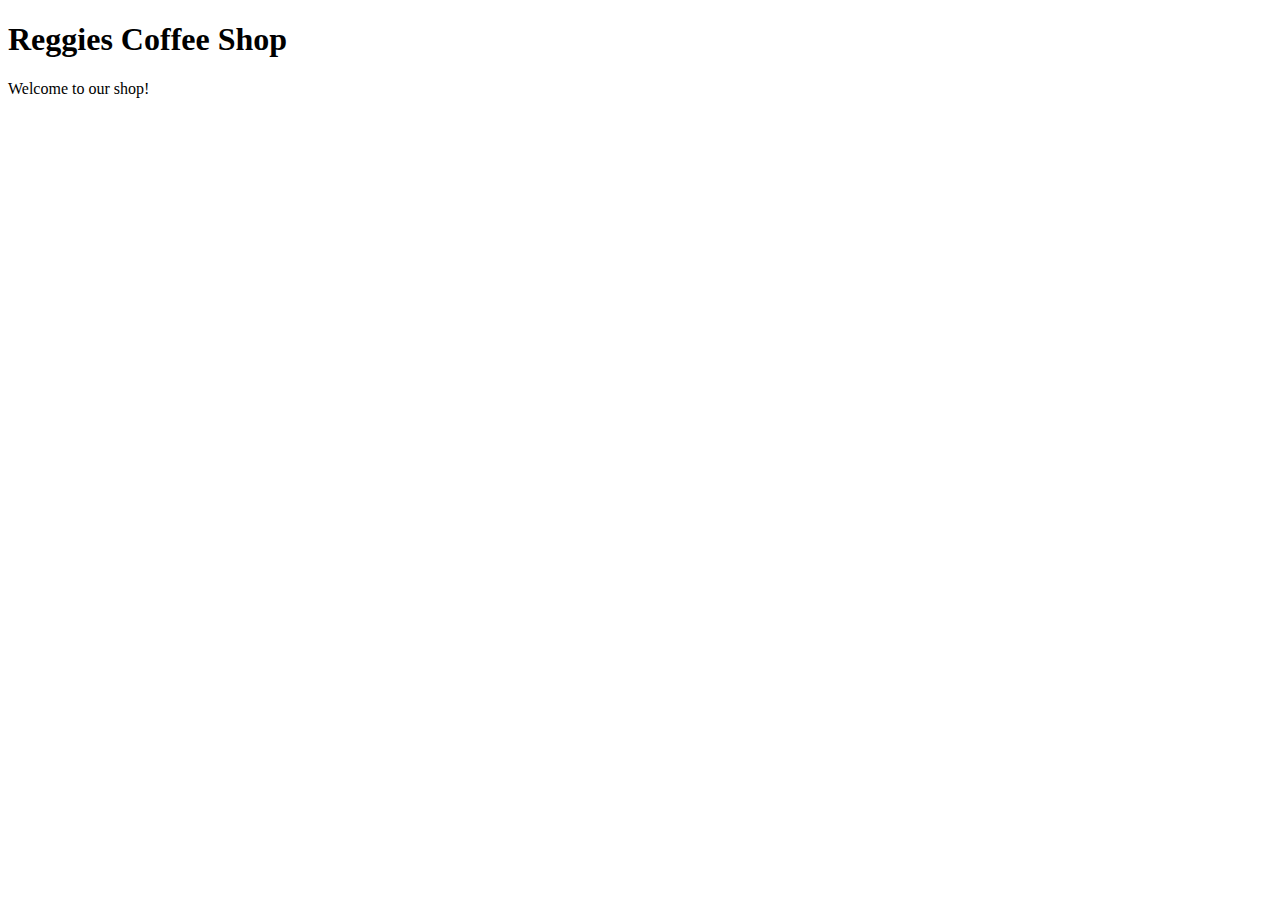
<file: week2/index.html>
<!DOCTYPE html>
<html>
    <head>
        <meta charset="UTF-8">
        <title>Reggie's Coffee Shop - Home</title>
    </head>
    <body>
        <h1>Reggies Coffee Shop</h1>
        <p>Welcome to our shop!</p>
    </body>
</html>
</file>
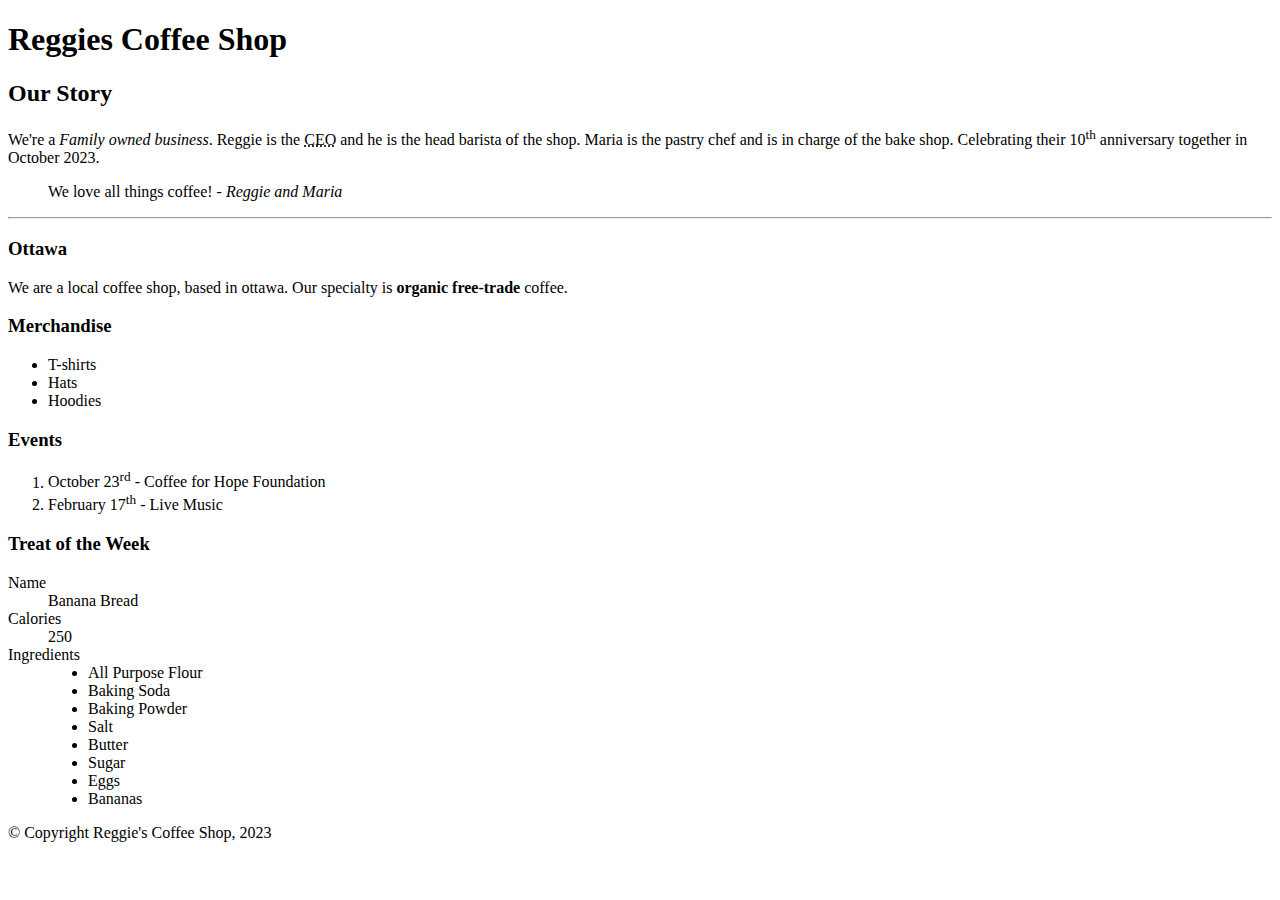
<file: week3/index.html>
<!DOCTYPE html>
<html>

<head>
    <meta charset="UTF-8">
    <title>Reggie's Coffee Shop - Home</title>
</head>

<body>
    <!--This is an HTML Comment -->
    <!-- Command+/ creates or deletes comment -->

    <!-- Site Header -->
    <header>
        <H1>Reggies Coffee Shop</H1>
    </header>
<!-- starting the main content -->
    <main>
        <!-- article of the page. can be a stand alone -->
        <article>
            <h2>Our Story</h2>
            <p>
                We're a <em>Family owned business</em>. Reggie is the <abbr title="Chief Executive Officer">CEO</abbr>
                and he is the head barista of the shop. Maria is the pastry chef and is in charge of the bake shop.
                Celebrating their 10<sup>th</sup> anniversary together in October 2023.
            </p>

            <blockquote>
                We love all things coffee! <cite>- Reggie and Maria</cite>
            </blockquote>
            <hr>
            <section>
                <h3>Ottawa</h3>
                <p>
                    We are a local coffee shop, based in ottawa. Our specialty is <b>organic free-trade</b> coffee.
                 </p>
               
            </section>
        </article>

        <aside>
            <h3>Merchandise</h3>
            <!-- adding unordered list -->
            <ul>
                <li>T-shirts</li>
                <li>Hats</li>
                <li>Hoodies</li>
            </ul>
         </aside>
         <!-- adding section for ordered list -->
         <section>
            <h3>Events</h3>
            <ol>
                <li>October 23<sup>rd</sup> - Coffee for Hope Foundation</li>
                <li>February 17<sup>th</sup> - Live Music</li>
            </ol>
        </section>

        <!-- Adding a section for a description list -->
        <section>
            <H3>Treat of the Week</H3>
            <dl>
                <dt>Name</dt>
                <dd>Banana Bread</dd>
                
                <dt>Calories</dt>
                <dd>250</dd>

                <dt>Ingredients</dt>
                <dd>
                    <ul>
                        <li>All Purpose Flour</li>
                        <li>Baking Soda</li>
                        <li>Baking Powder</li>
                        <li>Salt</li>
                        <li>Butter</li>
                        <li>Sugar</li>
                        <li>Eggs</li>
                        <li>Bananas</li>
                    </ul>
                </dd>


            </dl>
        </section>

    </main>
<!-- site footer -->
    <footer>
        <!-- Specialty Symbols for HTML Entities can be found by googling HTML Entities -->
        &copy; Copyright Reggie's Coffee Shop, 2023 
    </footer>


</body>

</html>
</file>
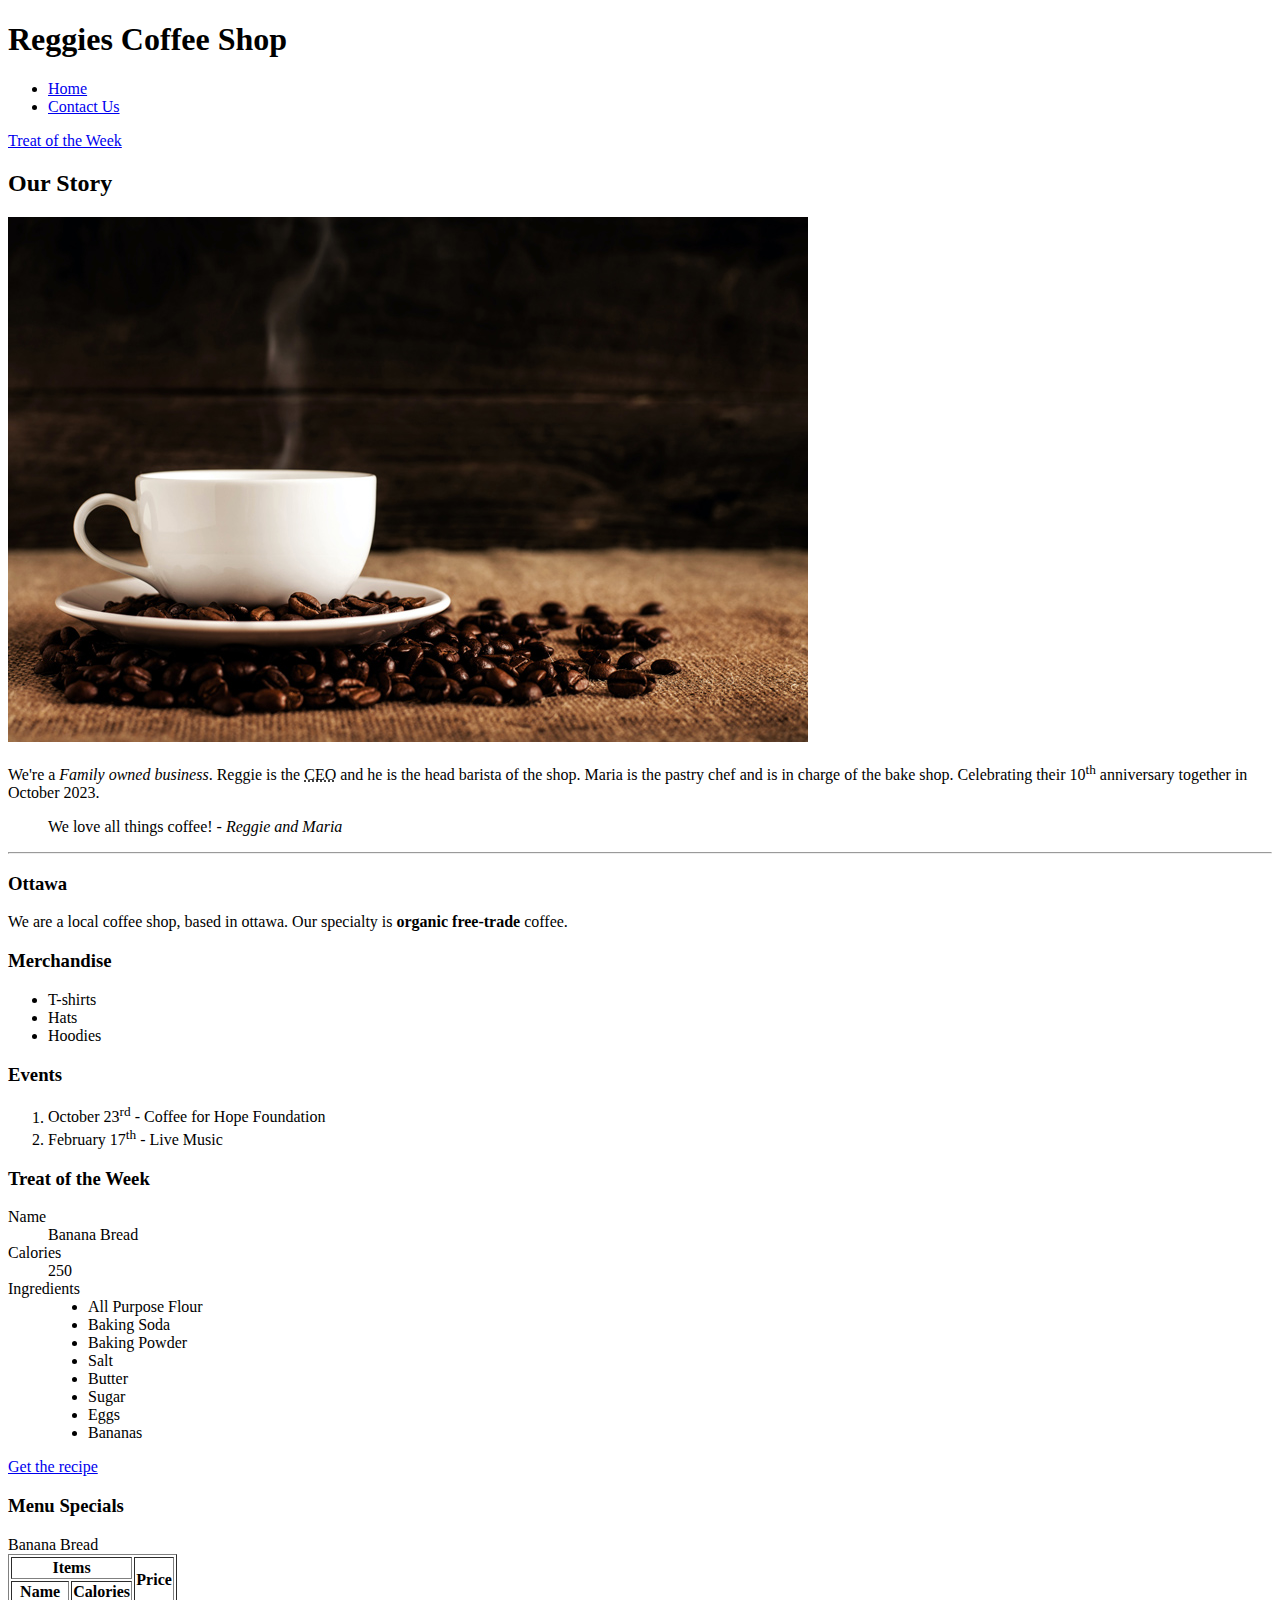
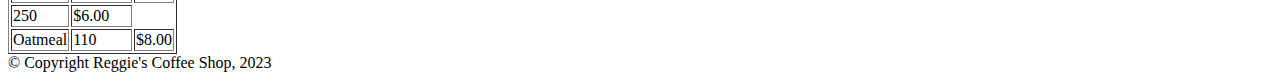
<file: week4/index.html>
<!DOCTYPE html>
<html>

<head>
    <meta charset="UTF-8">
    <title>Reggie's Coffee Shop - Home</title>
</head>

<body>
    <!--This is an HTML Comment -->
    <!-- Command+/ creates or deletes comment -->

    <!-- Site Header -->
    <header>
        <H1>Reggies Coffee Shop</H1>
       <nav>
            <ul>
               <li><a href="index.html">Home</a></li>
               <li><a href="contact.html">Contact Us</a></li>
            </ul>
        </nav>
            
    </header>
    <!-- starting the main content -->
    <main>
        <!-- adding a page link -->
        <a href="#treatoftheweek">Treat of the Week</a>
        <!-- article of the page. can be a stand alone -->
        <article>
            <h2>Our Story</h2>
            <!-- adding an image-->
            <image src="images/coffee-shop.jpg" alt="coffee cup on a pile of coffee beans"></image>
            <p>
                We're a <em>Family owned business</em>. Reggie is the <abbr title="Chief Executive Officer">CEO</abbr>
                and he is the head barista of the shop. Maria is the pastry chef and is in charge of the bake shop.
                Celebrating their 10<sup>th</sup> anniversary together in October 2023.
            </p>

            <blockquote>
                We love all things coffee! <cite>- Reggie and Maria</cite>
            </blockquote>
            <hr>
            <section>
                <h3>Ottawa</h3>
                <p>
                    We are a local coffee shop, based in ottawa. Our specialty is <b>organic free-trade</b> coffee.
                </p>

            </section>
        </article>

        <aside>
            <h3>Merchandise</h3>
            <!-- adding unordered list -->
            <ul>
                <li>T-shirts</li>
                <li>Hats</li>
                <li>Hoodies</li>
            </ul>
        </aside>
        <!-- adding section for ordered list -->
        <section>
            <h3>Events</h3>
            <ol>
                <li>October 23<sup>rd</sup> - Coffee for Hope Foundation</li>
                <li>February 17<sup>th</sup> - Live Music</li>
            </ol>
        </section>

        <!-- Adding a section for a description list -->
        <section id="treatoftheweek">
            <H3>Treat of the Week</H3>
            <dl>
                <dt>Name</dt>
                <dd>Banana Bread</dd>

                <dt>Calories</dt>
                <dd>250</dd>

                <dt>Ingredients</dt>
                <dd>
                    <ul>
                        <li>All Purpose Flour</li>
                        <li>Baking Soda</li>
                        <li>Baking Powder</li>
                        <li>Salt</li>
                        <li>Butter</li>
                        <li>Sugar</li>
                        <li>Eggs</li>
                        <li>Bananas</li>
                    </ul>
                </dd>
            </dl>
            <!-- adding an external link -->
            <a href="https://natashaskitchen.com/banana-bread-recipe-video/" target="_blank">Get the recipe</a>
        </section>

        <!-- adding a section for Menu Table -->
        <section>
            <h3>Menu Specials</h3>

            <table border>
                <thead>
                   <tr>
                       <th colspan="2">Items</th>
                       <th rowspan="2">Price</th>
                   </tr>
                   <tr>
                        <th>Name</th>
                        <th>Calories</th>
                   </tr>
                    </thead>
                <tbody>
                    <tr>
                        <tb>Banana Bread</tb>
                        <td>250</td>
                        <td>&dollar;6.00</td>
                    </tr>
                    <tr>
                        <td>Oatmeal</td>
                        <td>110</td>
                        <td>&dollar;8.00</td>
                    </tr>
                </tbody>
            </table>
        </section>
            
    </main>
    <!-- site footer -->
    <footer>
        <!-- Specialty Symbols for HTML Entities can be found by googling HTML Entities -->
        &copy; Copyright Reggie's Coffee Shop, 2023
    </footer>


</body>

</html>
</file>
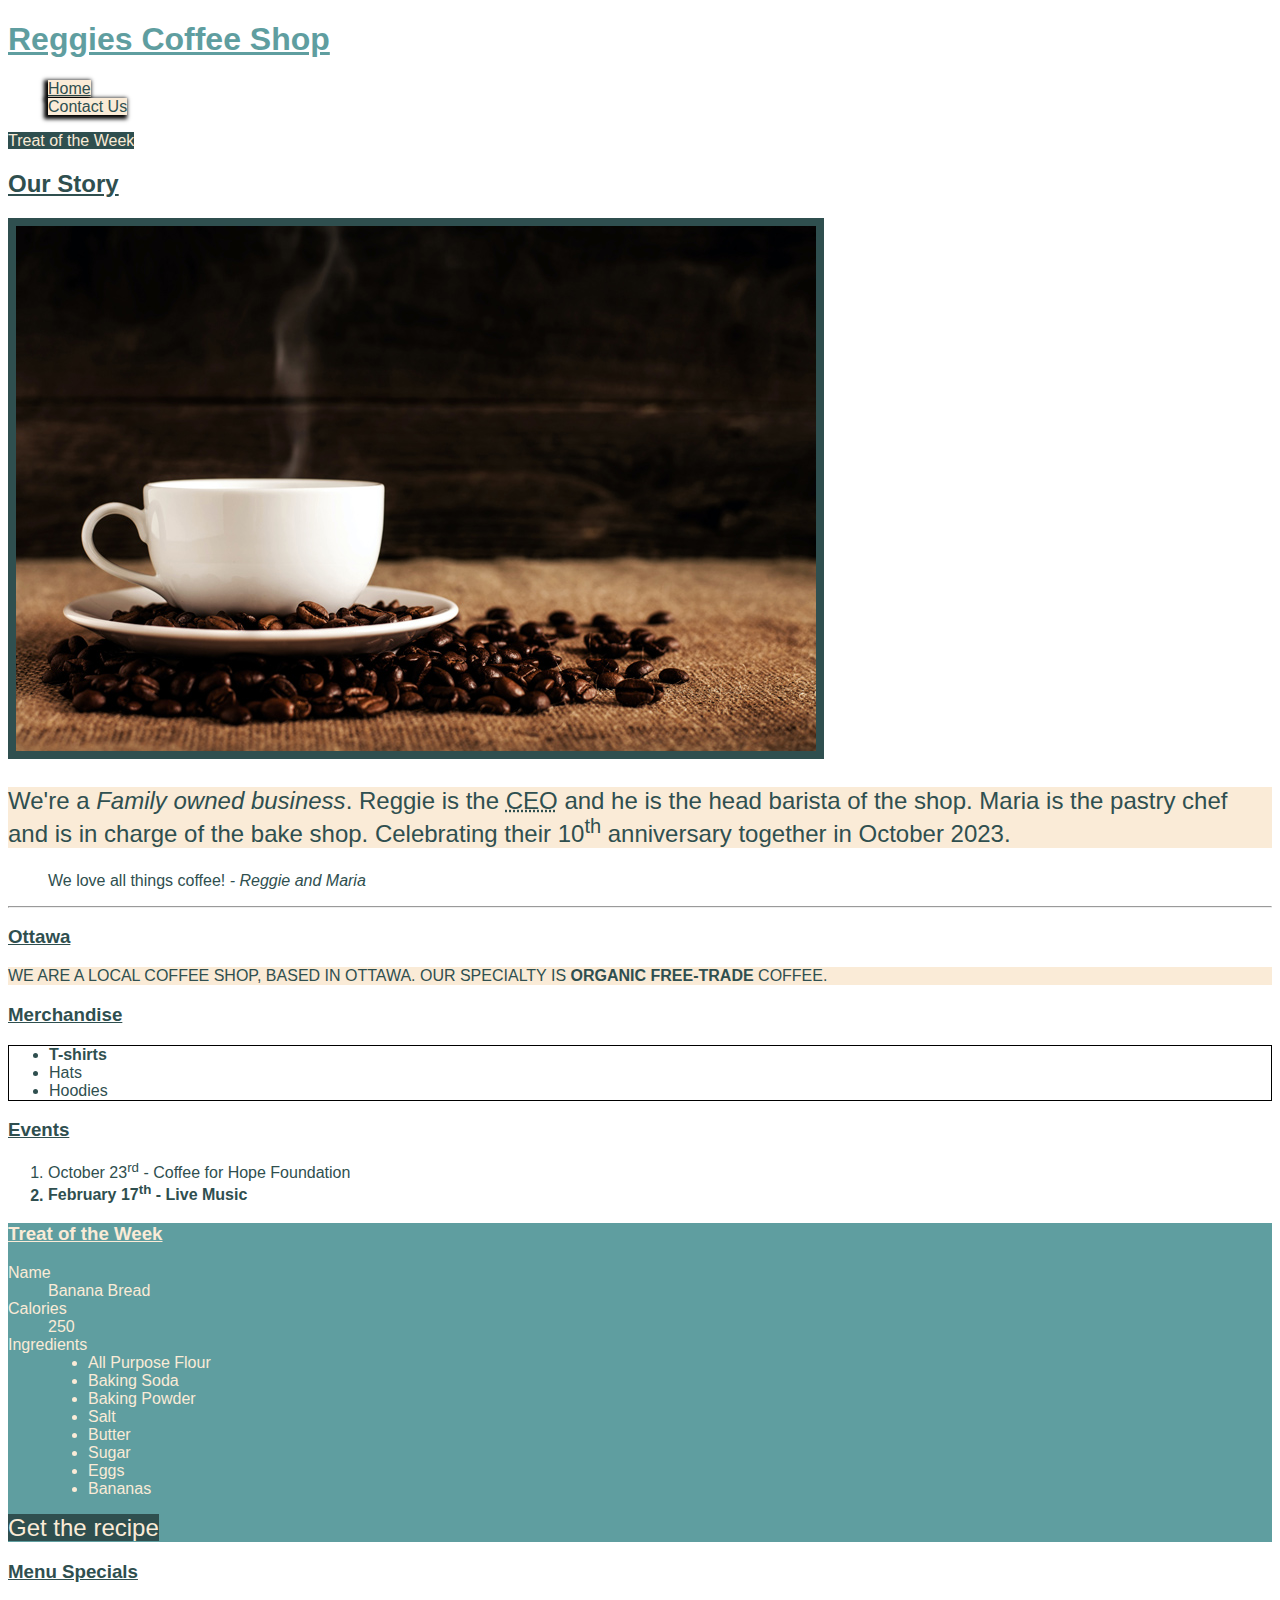
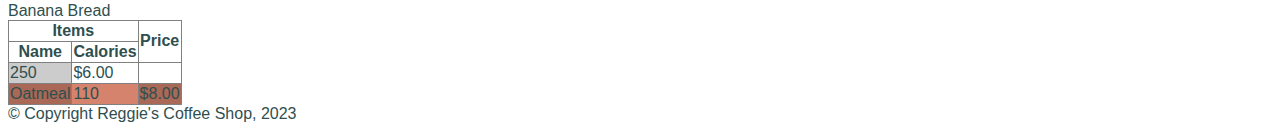
<file: week5/index.html>
<!DOCTYPE html>
<html>

<head>
    <meta charset="UTF-8">
    <title>Reggie's Coffee Shop - Home</title>
    <link rel="stylesheet" href="css/main.css">
</head>

<body>
    <!--This is an HTML Comment -->
    <!-- Command+/ creates or deletes comment -->

    <!-- Site Header -->
    <header>
        <H1>Reggies Coffee Shop</H1>
       <nav>
            <ul>
               <li><a href="index.html" class="current">Home</a></li>
               <li><a href="contact.html">Contact Us</a></li>
            </ul>
        </nav>
            
    </header>
    <!-- starting the main content -->
    <main>
        <!-- adding a page link -->
        <a href="#treatoftheweek" class="blue-link">Treat of the Week</a>
        <!-- article of the page. can be a stand alone -->
        <article>
            <h2>Our Story</h2>
            <!-- adding an image-->
            <image src="images/coffee-shop.jpg" alt="coffee cup on a pile of coffee beans"></image>
            <p>
                We're a <em>Family owned business</em>. Reggie is the <abbr title="Chief Executive Officer">CEO</abbr>
                and he is the head barista of the shop. Maria is the pastry chef and is in charge of the bake shop.
                Celebrating their 10<sup>th</sup> anniversary together in October 2023.
            </p>

            <blockquote>
                We love all things coffee! <cite>- Reggie and Maria</cite>
            </blockquote>
            <hr>
            <section>
                <h3>Ottawa</h3>
                <p>
                    We are a local coffee shop, based in ottawa. Our specialty is <b>organic free-trade</b> coffee.
                </p>

            </section>
        </article>

        <aside>
            <h3>Merchandise</h3>
            <!-- adding unordered list -->
            <ul>
                <li>T-shirts</li>
                <li>Hats</li>
                <li>Hoodies</li>
            </ul>
        </aside>
        <!-- adding section for ordered list -->
        <section>
            <h3>Events</h3>
            <ol>
                <li>October 23<sup>rd</sup> - Coffee for Hope Foundation</li>
                <li>February 17<sup>th</sup> - Live Music</li>
            </ol>
        </section>

        <!-- Adding a section for a description list -->
        <section id="treatoftheweek">
            <H3 class="white-text">Treat of the Week</H3>
            <dl class="white-text">
                <dt>Name</dt>
                <dd>Banana Bread</dd>

                <dt>Calories</dt>
                <dd>250</dd>

                <dt>Ingredients</dt>
                <dd>
                    <ul>
                        <li>All Purpose Flour</li>
                        <li>Baking Soda</li>
                        <li>Baking Powder</li>
                        <li>Salt</li>
                        <li>Butter</li>
                        <li>Sugar</li>
                        <li>Eggs</li>
                        <li>Bananas</li>
                    </ul>
                </dd>
            </dl>
            <!-- adding an external link -->
            <a href="https://natashaskitchen.com/banana-bread-recipe-video/" target="_blank" class="blue-link large-text">Get the recipe</a>
        </section>

        <!-- adding a section for Menu Table -->
        <section>
            <h3>Menu Specials</h3>

            <table border>
                <thead>
                   <tr>
                       <th colspan="2">Items</th>
                       <th rowspan="2">Price</th>
                   </tr>
                   <tr>
                        <th>Name</th>
                        <th>Calories</th>
                   </tr>
                    </thead>
                <tbody>
                    <tr>
                        <tb>Banana Bread</tb>
                        <td>250</td>
                        <td>&dollar;6.00</td>
                    </tr>
                    <tr>
                        <td>Oatmeal</td>
                        <td>110</td>
                        <td>&dollar;8.00</td>
                    </tr>
                </tbody>
            </table>
        </section>
            
    </main>
    <!-- site footer -->
    <footer>
        <!-- Specialty Symbols for HTML Entities can be found by googling HTML Entities -->
        &copy; Copyright Reggie's Coffee Shop, 2023
    </footer>


</body>

</html>
</file>
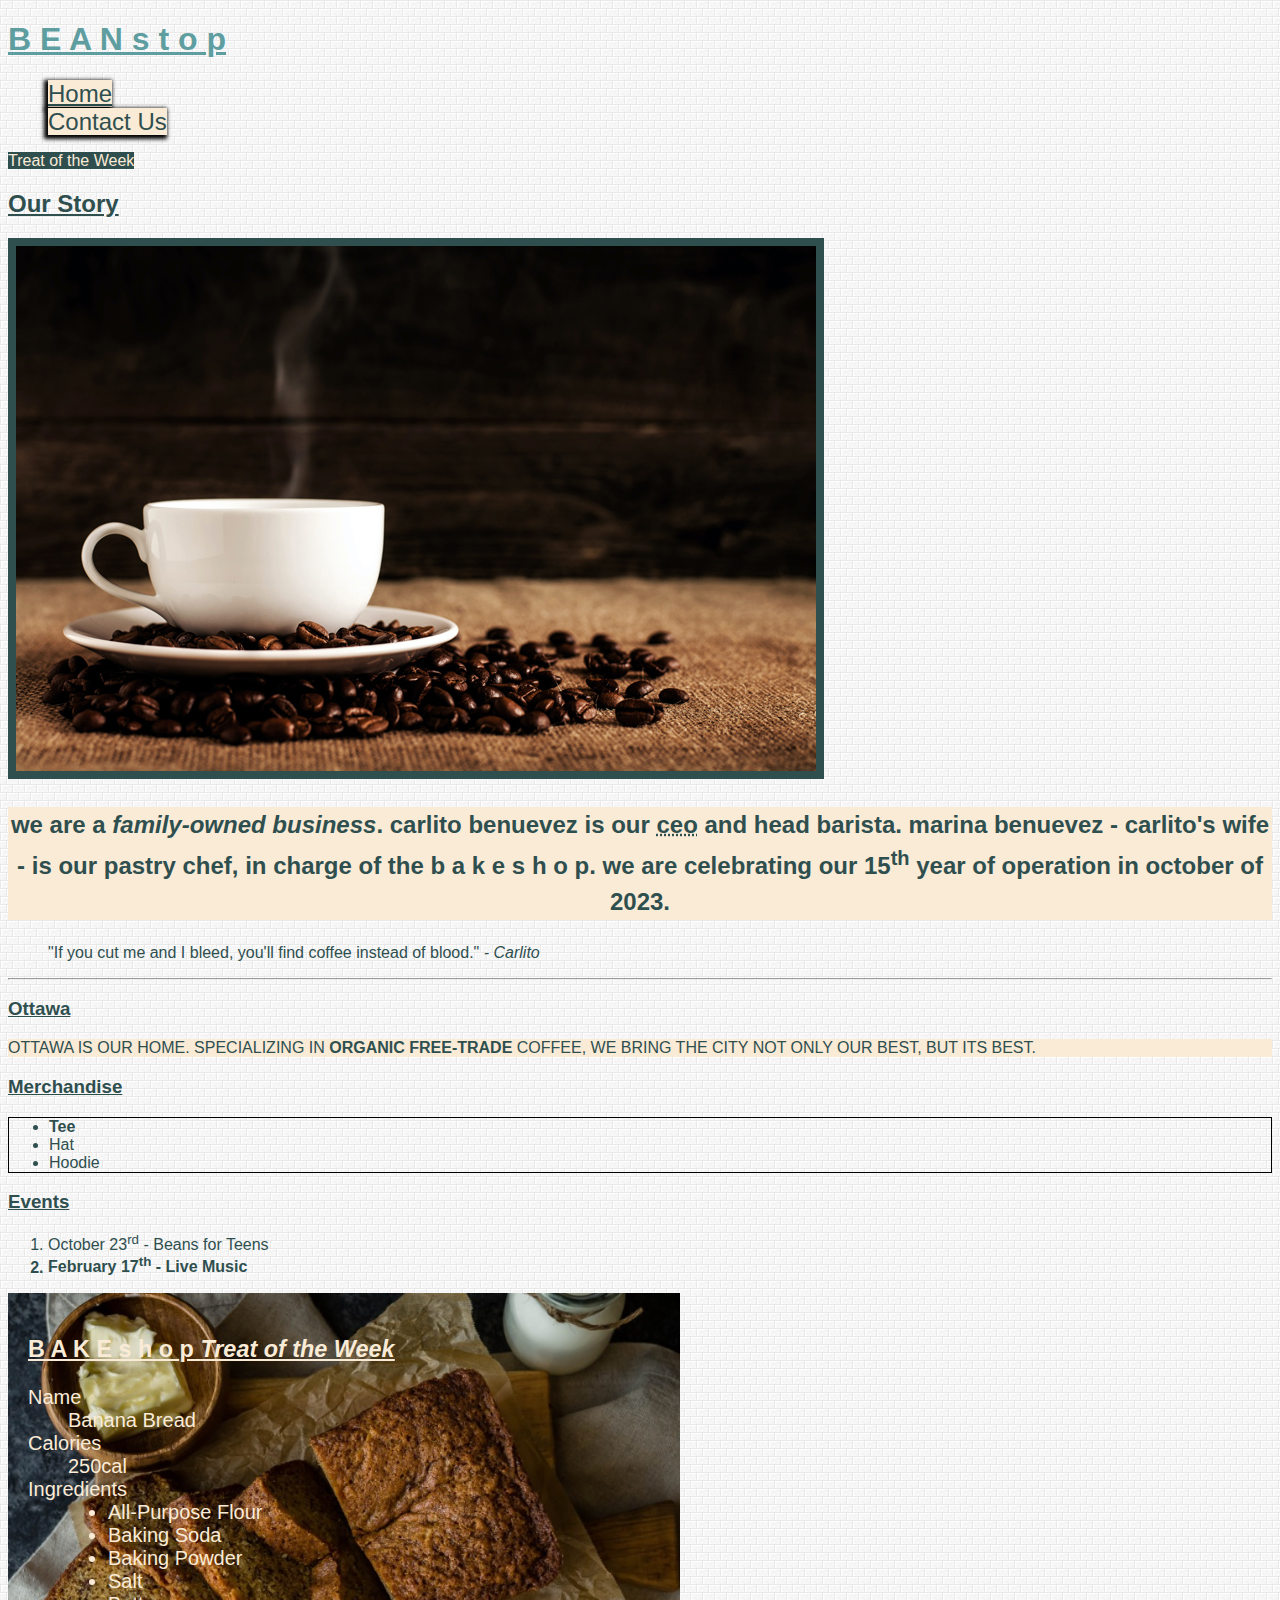
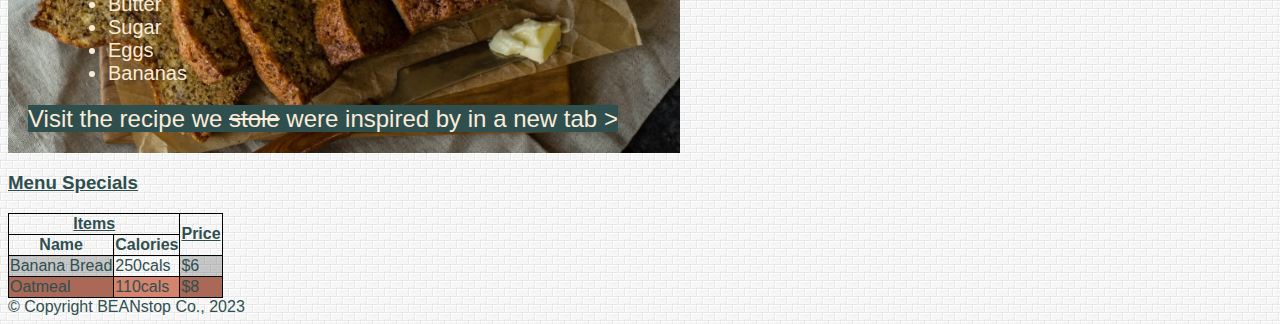
<file: week6/index.html>
<!DOCTYPE html>
<html lang="en">
    <head>
        <meta charset="UTF-8">
        <title>BEANstop - Home</title>
        <link rel="stylesheet" href="./css/main.css">
    </head>
    <body>
        <!-- This is an HTML comment. -->
        <!-- CTRL/Command + / to add or remove a comment. -->

        <!-- This is the site header. -->
        <header>
            <h1>B E A N s t o p</h1>
            <nav>
                <ul>
                    <li>
                        <a href="./index.html" class="current">Home</a>
                    </li>
                    <li>
                        <a href="./contact.html">Contact Us</a>
                    </li>
                </ul>
            </nav>
        </header>

        <!-- Starting of main body content. -->
        <main>
            <!-- Adding an on-page link. -->
            <a href="#totw" class="blue-link">Treat of the Week</a>
            <!-- Article of the page, can be standalone. -->
            <article>
                <h2>Our Story</h2>
                <!-- Adding an image -->
                <img src="./images/coffee-shop.jpg" alt="Our freshest blend ever made - dripped with precision into a porcelain cup - set upon a crowd of our premium beans.">
                <p>
                    We are a <em>family-owned business</em>. Carlito Benuevez is our <abbr title="Chief Executive Officer">CEO</abbr> and head barista. Marina Benuevez - Carlito's wife - is our pastry chef, in charge of the B A K E s h o p. We are celebrating our 15<sup>th</sup> year of operation in October of 2023.
                </p>
                
                <blockquote>
                    "If you cut me and I bleed, you'll find coffee instead of blood." <cite>- Carlito</cite>
                </blockquote>
                <hr>
                <section>
                    <h3>Ottawa</h3>
                    <p>
                        Ottawa is our home. Specializing in <b>organic free-trade</b> coffee, we bring the city not only our best, but its best.
                    </p>
                </section>
            </article>
            <aside>
                <h3>Merchandise</h3>
                <!-- Adding Unordered List -->
                <ul>
                    <li>Tee</li>
                    <li>Hat</li>
                    <li>Hoodie</li>
                </ul>
            </aside>
            <!-- Adding section for ordered list. -->
            <section>
                <h3>Events</h3>
                <ol>
                    <li>October 23<sup>rd</sup> - Beans for Teens</li>
                    <li>February 17<sup>th</sup> - Live Music</li>
                </ol>
            </section>
            <!-- Adding section for description list. -->
            <section id="totw">
                <h3 class="white-text"><u>B A K E s h o p <i>Treat of the Week</i></u></h3>
                <dl class="white-text">
                    <dt>Name</dt>
                    <dd>Banana Bread</dd>
                    <dt>Calories</dt>
                    <dd>250cal</dd>
                    <dt>Ingredients</dt>
                    <dd>
                        <ul>
                            <li>All-Purpose Flour</li>
                            <li>Baking Soda</li>
                            <li>Baking Powder</li>
                            <li>Salt</li>
                            <li>Butter</li>
                            <li>Sugar</li>
                            <li>Eggs</li>
                            <li>Bananas</li>
                        </ul>
                    </dd>
                </dl>
                <!-- Adding an external link. -->
                <a href="https://allrecipes.com/recipe/20144/banana-banana-bread/" class="blue-link large-text" target="_blank">Visit the recipe we <del>stole</del> were inspired by in a new tab ></a>
            </section>
            <!-- Adding section for menu table. -->
            <section>
                <h3>Menu Specials</h3>
                <table>
                    <thead>
                        <tr>
                            <th colspan="2"><u>Items</u></th>
                            <th rowspan="2"><u>Price</u></th>
                        </tr>
                        <tr>
                            <th>Name</th>
                            <th>Calories</th>
                        </tr>
                    </thead>
                    <tbody>
                        <tr>
                            <td>Banana Bread</td>
                            <td>250cals</td>
                            <td>&dollar;6</td>
                        </tr>
                        <tr>
                            <td>Oatmeal</td>
                            <td>110cals</td>
                            <td>&dollar;8</td>
                        </tr>
                    </tbody>
                </table>
            </section>
        </main>

        <!-- Site footer. -->
        <footer>
            <!-- Specialty symbols for HTML Entities can be found by googling. -->
            &copy; Copyright BEANstop Co., 2023
        </footer>
    </body>
</html>
</file>
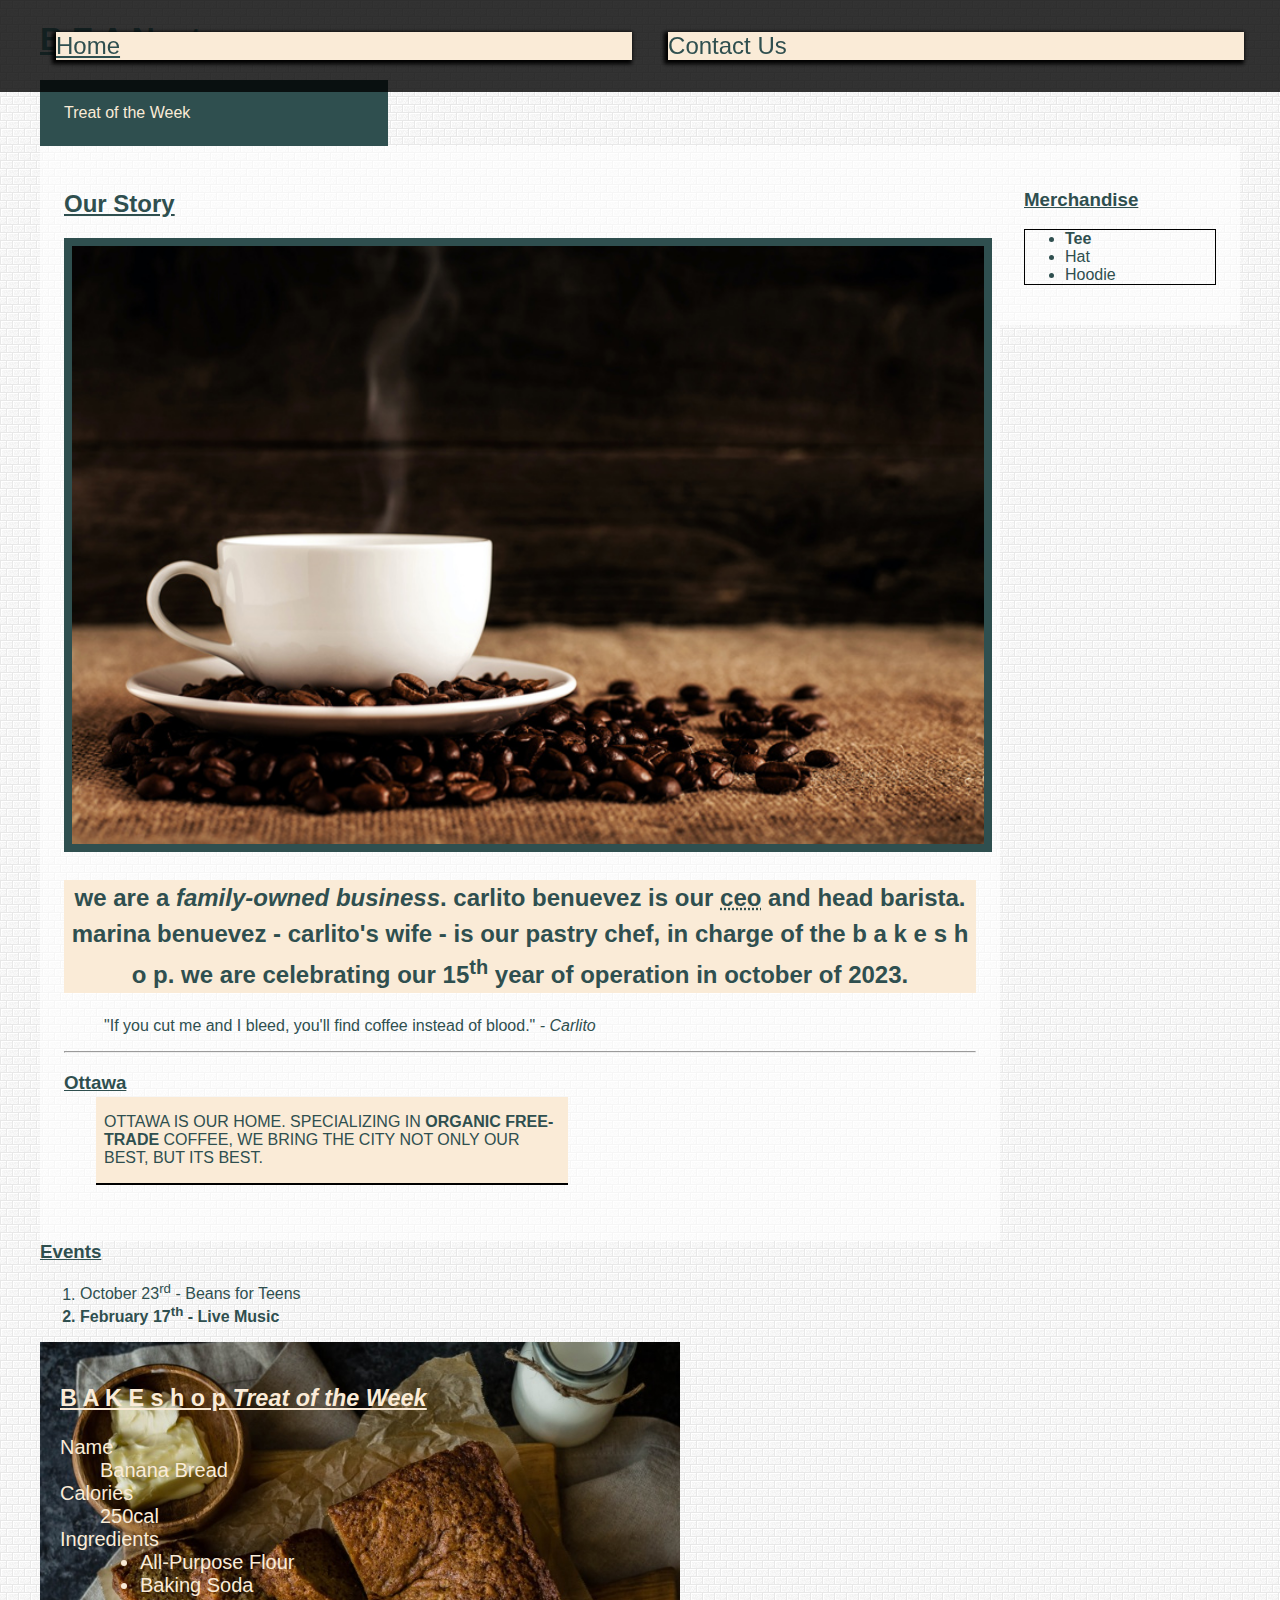
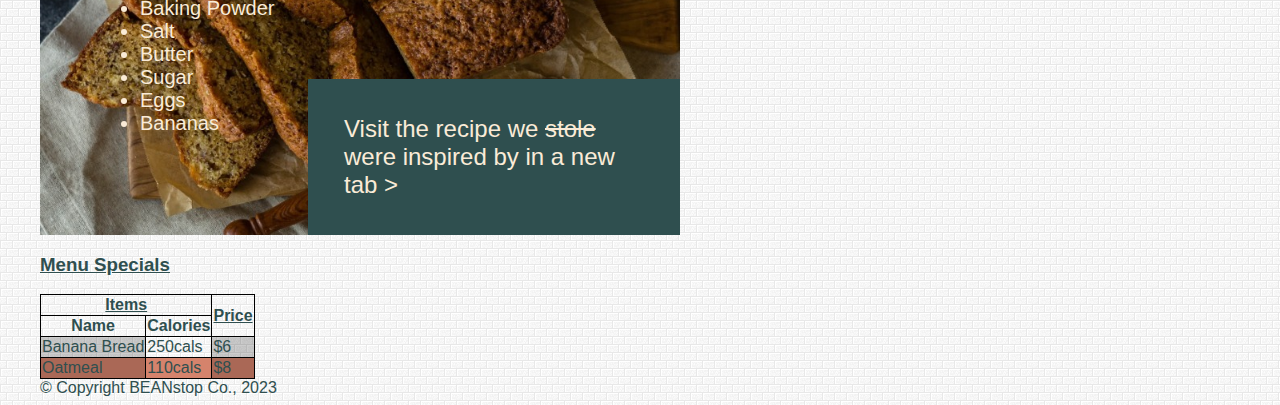
<file: week7/index.html>
<!DOCTYPE html>
<html lang="en">
    <head>
        <meta charset="UTF-8">
        <title>BEANstop - Home</title>
        <link rel="stylesheet" href="./css/main.css">
    </head>
    <body>
        <!-- This is an HTML comment. -->
        <!-- CTRL/Command + / to add or remove a comment. -->

        <div class="container">
            <!-- This is the site header. -->
            <header>
                <h1>B E A N s t o p</h1>
                <nav>
                    <ul>
                        <li>
                            <a href="./index.html" class="current">Home</a>
                        </li>
                        <li>
                            <a href="./contact.html">Contact Us</a>
                        </li>
                    </ul>
                </nav>
            </header>

            <!-- Starting of main body content. -->
            <main>
                <!-- Adding an on-page link. -->
                <a href="#totw" class="blue-link">Treat of the Week</a>
                <!-- Article of the page, can be standalone. -->
                <article>
                    <h2>Our Story</h2>
                    <!-- Adding an image -->
                    <img src="./images/coffee-shop.jpg" alt="Our freshest blend ever made - dripped with precision into a porcelain cup - set upon a crowd of our premium beans.">
                    <p>
                        We are a <em>family-owned business</em>. Carlito Benuevez is our <abbr title="Chief Executive Officer">CEO</abbr> and head barista. Marina Benuevez - Carlito's wife - is our pastry chef, in charge of the B A K E s h o p. We are celebrating our 15<sup>th</sup> year of operation in October of 2023.
                    </p>
                    
                    <blockquote>
                        "If you cut me and I bleed, you'll find coffee instead of blood." <cite>- Carlito</cite>
                    </blockquote>
                    <hr>
                    <section>
                        <h3>Ottawa</h3>
                        <p>
                            Ottawa is our home. Specializing in <b>organic free-trade</b> coffee, we bring the city not only our best, but its best.
                        </p>
                    </section>
                </article>
                <aside>
                    <h3>Merchandise</h3>
                    <!-- Adding Unordered List -->
                    <ul>
                        <li>Tee</li>
                        <li>Hat</li>
                        <li>Hoodie</li>
                    </ul>
                </aside>
                <!-- Adding section for ordered list. -->
                <section>
                    <h3>Events</h3>
                    <ol>
                        <li>October 23<sup>rd</sup> - Beans for Teens</li>
                        <li>February 17<sup>th</sup> - Live Music</li>
                    </ol>
                </section>
                <!-- Adding section for description list. -->
                <section id="totw">
                    <h3 class="white-text"><u>B A K E s h o p <i>Treat of the Week</i></u></h3>
                    <dl class="white-text">
                        <dt>Name</dt>
                        <dd>Banana Bread</dd>
                        <dt>Calories</dt>
                        <dd>250cal</dd>
                        <dt>Ingredients</dt>
                        <dd>
                            <ul>
                                <li>All-Purpose Flour</li>
                                <li>Baking Soda</li>
                                <li>Baking Powder</li>
                                <li>Salt</li>
                                <li>Butter</li>
                                <li>Sugar</li>
                                <li>Eggs</li>
                                <li>Bananas</li>
                            </ul>
                        </dd>
                    </dl>
                    <!-- Adding an external link. -->
                    <a href="https://allrecipes.com/recipe/20144/banana-banana-bread/" class="blue-link large-text" target="_blank">Visit the recipe we <del>stole</del> were inspired by in a new tab ></a>
                </section>
                <!-- Adding section for menu table. -->
                <section>
                    <h3>Menu Specials</h3>
                    <table>
                        <thead>
                            <tr>
                                <th colspan="2"><u>Items</u></th>
                                <th rowspan="2"><u>Price</u></th>
                            </tr>
                            <tr>
                                <th>Name</th>
                                <th>Calories</th>
                            </tr>
                        </thead>
                        <tbody>
                            <tr>
                                <td>Banana Bread</td>
                                <td>250cals</td>
                                <td>&dollar;6</td>
                            </tr>
                            <tr>
                                <td>Oatmeal</td>
                                <td>110cals</td>
                                <td>&dollar;8</td>
                            </tr>
                        </tbody>
                    </table>
                </section>
            </main>

            <!-- Site footer. -->
            <footer>
                <!-- Specialty symbols for HTML Entities can be found by googling. -->
                &copy; Copyright BEANstop Co., 2023
            </footer>
        </div>
    </body>
</html>
</file>
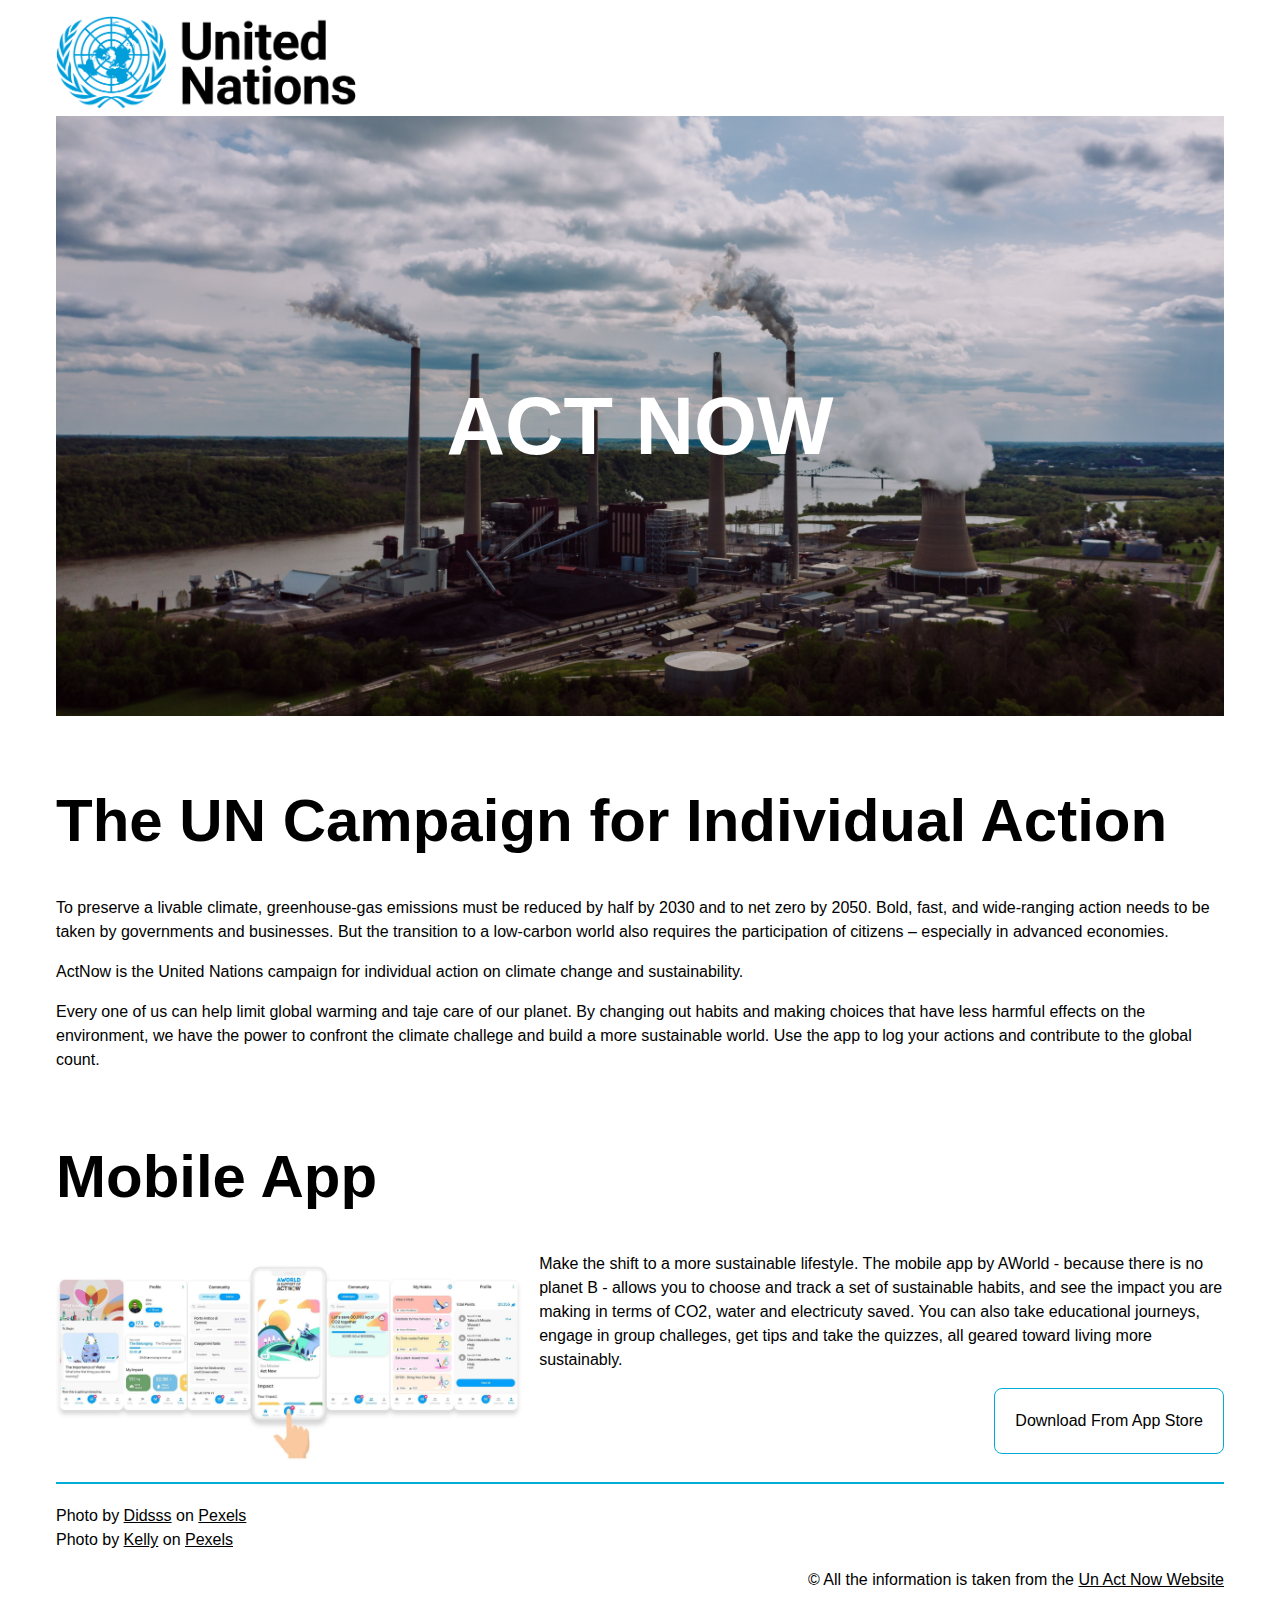
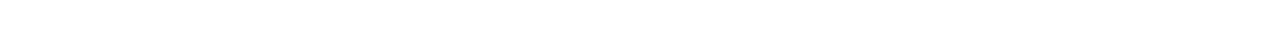
<file: week9/index.html>
<!DOCTYPE html>
<html lang="en">

<head>
    <meta charset="UTF-8">
    <meta name="viewport" content="width=device-width, initial-scale=1.0">
    <title>Act Now &#124; United Nations</title>
    <link rel="stylesheet" href="/week9/css/reset.css">
    <link rel="stylesheet" href="/week9/css/main.css">
</head>

<body>
    <div class="container">
        <header class="masthead">
            <img src="images/unlogo-desktop.svg.png" alt="United Nations" class="desktop-logo">
            <img src="images/unlogo.png" alt="United Nations" class="mobile-logo">
            <div class="banner">
                <h1>Act Now</h1>
            </div>
        </header>

        <main class="content">
            <section class="intro">
                <h2>The UN Campaign for Individual Action</h2>
                <p>
                    To preserve a livable climate, greenhouse-gas emissions must be reduced by half by 2030 and to net
                    zero by 2050. Bold, fast, and wide-ranging action needs to be taken by governments and businesses.
                    But the transition to a low-carbon world also requires the participation of citizens – especially in
                    advanced economies.
                </p>
                <p>
                    ActNow is the United Nations campaign for individual action on climate change and sustainability.
                </p>
                <p>
                    Every one of us can help limit global warming and taje care of our planet. By changing out habits
                    and making choices that have less harmful effects on the environment, we have the power to confront
                    the climate challege and build a more sustainable world.

                    Use the app to log your actions and contribute to the global count.
                </p>
            </section>
            <!-- closing intro section -->
            <section class="app clearfix">
                <h2>Mobile App</h2>
                <img src="images/actnowapp.jpg" alt="act now mobile app">
                <div class="content">
                    <p>
                        Make the shift to a more sustainable lifestyle. The mobile app by AWorld - because there is no
                        planet B - allows you to choose and track a set of sustainable habits, and see the impact you
                        are making in terms of CO2, water and electricuty saved. You can also take educational journeys,
                        engage in group challeges, get tips and take the quizzes, all geared toward living more
                        sustainably.
                    </p>
                    <a href="https://aworld.org/act-now/" class="btn" target="_blank">Download From App Store</a>
                </div>
            </section>
        </main>
        <footer class="site-footer">
            <ul class="attr-list">
                <li>
                    <span>Photo by <a href="https://www.pexels.com/@didsss/">Didsss</a> on <a
                            href="https://www.pexels.com/photo/factory-chimney-producing-smoke-2155988/">Pexels</a>
                    </span>
                </li>
                <li>
                    <span>Photo by <a href="https://www.pexels.com/@kelly-1179532/">Kelly</a> on <a
                            href="https://www.pexels.com/photo/factory-pipes-emitting-harmful-substances-4394362/">Pexels</a></span>
                </li>

            </ul>
            <p class="copy">
                &copy; All the information is taken from the <a href="https://www.un.org/en/actnow/">Un Act Now
                    Website</a>
            </p>
        </footer>

    </div>

</body>

</html>

<!-- beautify- command-shift-p -->
</file>
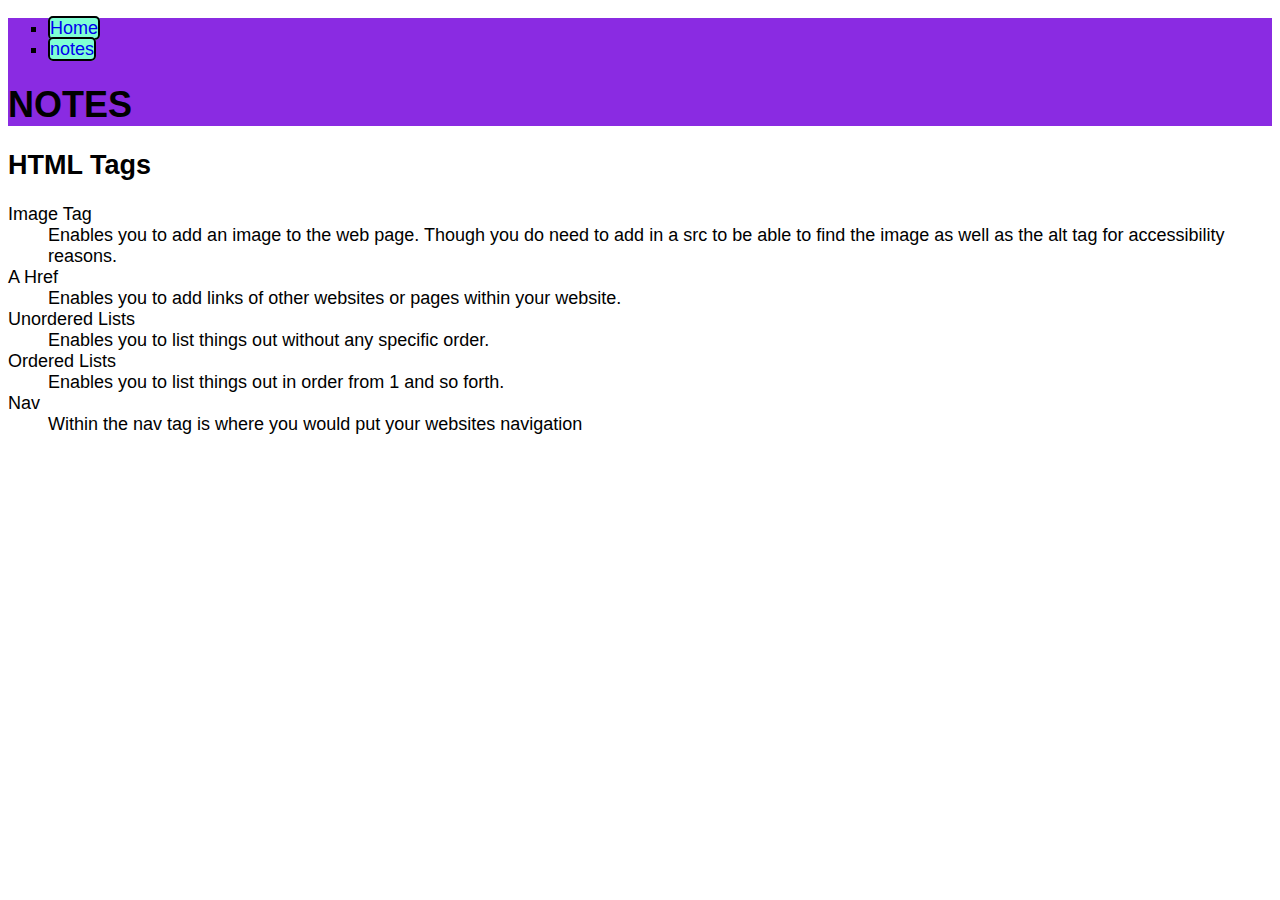
<file: html-assignment/notes.html>
<!DOCTYPE html>
<html lang="en">
    <head>
        <meta charset="UTF-8">
        <title>HTML ASSIGNMENT NOTES</title>
        <link rel="stylesheet" href="css/main.css">
        
        
        
    <body>
        <header>
            <nav>
                <ul>
                    <li><a href="index.html">Home</a></li>
                    <li><a href="notes.html">notes</a></li>
                </ul>
            </nav>
            <h1>NOTES</h1>
    
        </header>

        <div>
            <h2>HTML Tags</h2>
                <dl>
                     <dt>Image Tag</dt>
                     <dd>Enables you to add an image to the web page. Though you do need to add in a src to be able to find the image as well as the alt tag for accessibility reasons.</dd>
                    <dt>A Href</dt>
                    <dd>Enables you to add links of other websites or pages within your website.</dd>
                    <dt></dt>
                     <dt>Unordered Lists</dt>
                     <dd>Enables you to list things out without any specific order.</dd>
                    <dt>Ordered Lists</dt>
                    <dd>Enables you to list things out in order from 1 and so forth.</dd>
                    <dt>Nav</dt>
                    <dd>Within the nav tag is where you would put your websites navigation</dd>
                </dl>
         </div>


        





    </body>
</file>
<file: html-assignment/css/main.css>
body {
    font-size: 18px;
    font-family: Arial, Helvetica, sans-serif;
}

header, footer{
    background-color: blueviolet;
}

.site-title {
    color:aquamarine;
}

#my-image {
    box-shadow: 0 0 2px 1px black;
}

ul {
    list-style-type: square;
}

.hobbies :nth-child(odd) {
    background-color: aquamarine;
}

.nav, a {
    list-style-type:none;
    text-decoration: none;
   
}
a {
    background-color: aquamarine;
    border: 2px solid black;
    border-radius:5px;
}

a:hover {
    background-color: antiquewhite;
}
</file>
<file: Midterm/css/main.css>
body {
    font-family:Arial, Helvetica, sans-serif;
    background-color: #A8D4CE;
}
.container {
    max-width: 1200px;
    margin: 0 auto;
    background-color:#D4EAE8;
}

main {
    padding: 0 10px;
}

#header-image {
    width: 100%;
}

h1 {
    margin-left: 375px;
    font-size: 40px;
    color: white;
    position: absolute;
    top: 230px;  
}

.nav {
    list-style-type: none;
    width: 100%;
}

nav ul li {
    display: inline-block;
    box-sizing:border-box;
    width: 33%;
    text-align: center;
    border-right: 1px solid black;
}

nav ul a {
    text-decoration: none;
    color: black;
    text-transform: uppercase;
    
}

nav ul a:hover {
    color: #993300;
}

nav ul li:last-child {
    border-right: none;
}

#small-star {
    width: 30%;
    height: auto;
    float: left;
    margin-right: 20px;
}

p { 
    font-size: 21px;
    
}

h3, h4{
    font-size: 25px;
}

#facts {
    font-size: 21px;
}

.form {
    border: 1px solid black;
    width: 100%;
    padding: 20px;
    box-sizing:border-box;
}

h4 {
    margin-bottom: 10px;
}

#fullname, #youremail, #message {
    width: 100%;

}

form div { 
    margin-top: 10px;
}

#message { 
    height: 10rem;
}

h5{ 
    margin-bottom: 5px;
}

button { 
    background: transparent;
    padding: 8px 8px;
}

footer { 
    text-align:right; 
}
</file>
<file: week10/css/main.css>
/***************************
            Custom styles
****************************/

/********* Global styles ***********/

html {
    font-family: Arial, Helvetica, sans-serif;
    font-size: 14px;
    box-sizing: border-box;
}

body {
    line-height: 1.5;
}

*,
*:after,
*:before {
    box-sizing: inherit;
}

.clearfix::after {
    content: '';
    display: table;
    clear: both;
}

img {
    width: 100%;
}

/* LoVe HAte -Link,Visted,Hover/foucs, active */

a
a:link,
a:visited {
    color: inherit;
}

a:hover,
a:focus {
    color: #00add8;
}

h1,
h2,
h3,
h4,
h5 {
    font-weight: bold;
    margin: 1em 0 0.5em;
}

/* to ensure fontsizes are proportionate */
/* https://www.modularscale.com */

h1 {
    font-size: 5.063rem;
}

h2 {
    font-size: 3.375rem;
}

h3 {
    font-size: 2.25rem;
}

h4 {
    font-size: 1.5rem;
}

h5 {
    font-size: 1rem;
}

p{
    margin: 1em 0;
}

.container {
    max-width: 1200px;
    margin: 0 auto;
    padding: 1em;
}

/******* header **********/

.mobile-logo {
    max-width: 150px;
}

.desktop-logo {
    display: none;
}

.banner {
    height: 600px;
    background: grey url(../images/smog-mobile.jpg) no-repeat center bottom;
    background-size: cover;
}

.banner h1 {
    margin: 0;
    padding-top: 250px;
    text-align: center;
    text-transform: uppercase;
}

/************Navigation**************/

.nav-list li {
    border-bottom: 1px solid grey;
    text-align: center;
}

/* LoVe,HAte */

.nav-list a,
.nav-list :link,
.nav-list a:visited {
    display: block;
    padding: 1em 0;
    text-decoration: none;
}

.nav-list a:hover,
.nav-list a:focus,
.nav-list a.current {
    background-color: #00add8;
    color: inherit;
}

.btn {
    text-decoration: none;
    display: inline-block;
    padding: 20px;
    border: 1px solid #00add8;
    color: inherit;
    border-radius: 8px;
}

.btn:hover,
.btn:focus {
    background-color: #00add8;
    color: inherit;
}

/********Action Section ***********/

.actions-list {
    display: flex;
    flex-flow: row wrap;
}

.actions-list li{
    max-width: 50%;
    padding: 1em;
    text-align: center;
    font-size: 1.5rem;

}

/************Footer Styles************/

.site-footer {
    margin-top: 20px;
    padding:20px 0;
    border-top: 2px solid #00add8;
}

.copy {
    text-align: right;
}

/************************
Desktop styles
***************************/

@media screen and (min-width:600px) {
    html {
        font-size: 16px;
    }

    .mobile-logo {
        display: none;
    }

    .desktop-logo {
        display: inline-block;
        max-width: 300px;
    }

    .banner {
        background-image: url(../images/smog-desktop.jpg);
    }

    .banner h1 {
        color: white;
    }

    /*********Navigation *********/

    .nav-list {
        display: flex;
    }

    .nav-list li {
        flex: 1;
        border: none;
        border-right: 1px solid grey;
    }

    .nav-list li:last-child {
        border: none;
    }

    /*********8 app section *********/

    .app img {
        float: left;
        width: 40%;
        margin-right: 1em;
    }

    .app .btn {
        float: right;
    }

}

/*****************
media query  800px
 *******************/

 @media screen and (min-width:800px) {
    
    .actions-list li {
        max-width: 20%;
    }

 }
</file>
<file: week11/css/main.css>
/***************************
            Custom styles
****************************/

/********* Global styles ***********/

html {
    font-family: Arial, Helvetica, sans-serif;
    font-size: 14px;
    box-sizing: border-box;
}

body {
    line-height: 1.5;
}

*,
*:after,
*:before {
    box-sizing: inherit;
}

.clearfix::after {
    content: '';
    display: table;
    clear: both;
}

img {
    width: 100%;
}

/* LoVe HAte -Link,Visted,Hover/foucs, active */

a
a:link,
a:visited {
    color: inherit;
}

a:hover,
a:focus {
    color: #00add8;
}

h1,
h2,
h3,
h4,
h5 {
    font-weight: bold;
    margin: 1em 0 0.5em;
}

/* to ensure fontsizes are proportionate */
/* https://www.modularscale.com */

h1 {
    font-size: 5.063rem;
}

h2 {
    font-size: 3.375rem;
}

h3 {
    font-size: 2.25rem;
}

h4 {
    font-size: 1.5rem;
}

h5 {
    font-size: 1rem;
}

p{
    margin: 1em 0;
}

.container {
    max-width: 1200px;
    margin: 0 auto;
    padding: 1em;
}

/******* header **********/

.mobile-logo {
    max-width: 150px;
}

.desktop-logo {
    display: none;
}

.banner {
    height: 600px;
    background: grey url(../images/smog-mobile.jpg) no-repeat center bottom;
    background-size: cover;
}

.banner h1 {
    margin: 0;
    padding-top: 250px;
    text-align: center;
    text-transform: uppercase;
}

/************Navigation**************/

.nav-list li {
    border-bottom: 1px solid grey;
    text-align: center;
}

/* LoVe,HAte */

.nav-list a,
.nav-list :link,
.nav-list a:visited {
    display: block;
    padding: 1em 0;
    text-decoration: none;
}

.nav-list a:hover,
.nav-list a:focus,
.nav-list a.current {
    background-color: #00add8;
    color: inherit;
}

.btn {
    text-decoration: none;
    display: inline-block;
    padding: 20px;
    border: 1px solid #00add8;
    color: inherit;
    border-radius: 8px;
}

.btn:hover,
.btn:focus {
    background-color: #00add8;
    color: inherit;
}

/********Action Section ***********/

.actions-list {
    display: flex;
    flex-flow: row wrap;
}

.actions-list li{
    max-width: 50%;
    padding: 1em;
    text-align: center;
    font-size: 1.5rem;

}

/************Footer Styles************/

.site-footer {
    margin-top: 20px;
    padding:20px 0;
    border-top: 2px solid #00add8;
}

.copy {
    text-align: right;
}

/* **************************************
    CLIMATE PAGE STYLES
***************************************** */

.card {
    border: 2px solid #00add8;
    border-radius: 6px;
    margin-bottom: 1em;
}

.card .info {
    padding: 1em;
}

.card h3 {
    margin-top: 0;
}

/************** NEWS SECTION *****************/
.news {
    border-top: 2px solid #00add8;
    margin-top: 4em;
}

/************************
Desktop styles
***************************/

@media screen and (min-width:600px) {
    html {
        font-size: 16px;
    }

    .mobile-logo {
        display: none;
    }

    .desktop-logo {
        display: inline-block;
        max-width: 300px;
    }

    .banner {
        background-image: url(../images/smog-desktop.jpg);
    }

    .banner h1 {
        color: white;
    }

    /********* Navigation *********/

    .nav-list {
        display: flex;
    }

    .nav-list li {
        flex: 1;
        border: none;
        border-right: 1px solid grey;
    }

    .nav-list li:last-child {
        border: none;
    }

    /*********8 app section *********/

    .app img {
        float: left;
        width: 40%;
        margin-right: 1em;
    }

    .app .btn {
        float: right;
    }

}

/*****************
media query  800px
 *******************/

 @media screen and (min-width:800px) {
    
    .actions-list li {
        max-width: 20%;
    }

    /* ******************
    Climate Action Styles
   ******************** */
   .cards {
    display: grid; 
    grid-template-columns: repeat(3, 1fr);
    column-gap: 1em;
   }

   /* ***** News Section ****** */
   .news {
    display: grid;
    grid-template-columns: repeat(2, 1fr);
    grid-template-rows: repeat(3, auto);
    grid-template-areas:
    "head head"
    "left right1"
    "left right2"
    ;
    gap:1em;
   }

   .news h2{
    grid-area: head;
   }
.news .left {
    grid-area: left; 
}

.news .right {
    display: grid; 
    grid-template-columns: 1fr 1fr;
    column-gap: 1em; 
}
.news .right img{
    grid-row: 1 / 3; 
}

.news .right h3{
    margin-top: 0;
    font-size: 1.5rem;
}

.news .left h3{
    margin-top: 0;
}


 }
</file>
<file: week12/css/main.css>
/* font-family: 'Poppins', sans-serif; */

h1 {
    font-family:'Poppins', sans-serif;
}

h1 {
    font-weight: 900;
}

p {
    font-family: 'Poppins', sans-serif;
}

.fa-ghost {
    font-size: 6rem;
    color:blueviolet;
}

.map iframe {
    width: 100%;
    max-width: 800px;
    margin:0 auto;
    display: block;
}
</file>
<file: week5/css/main.css>
/* 
This is a CSS comment
Shortcut for adding a comment is command + / 
*/

body {
    font-family: Arial, Helvetica, sans-serif;
    color: darkslategray;
}

h1 {
    color:cadetblue;
}

p { 
    background-color: antiquewhite;
}

/* 
Selecting multiple elements
*/
h1, h2, h3, h4 {
    text-decoration: underline;
}

/* Selecting child elements */
nav ul {
    list-style:none;
}

nav ul a {
    color:darkslategray;
    text-decoration: none;
}

/* Selecting element with ID value */
/* As a best practice, try to avoid using IDs for styles */
#treatoftheweek {
    background-color: cadetblue;
}

.blue-link {
    text-decoration: none;
    background-color: darkslategray;
    color: antiquewhite;

}

.white-text {
    color:antiquewhite;
}

.large-text {
    font-size: 24px;
}

/* Combinators */
/* Direct child selector - will only select the direct child of the parent */
article>p {
    font-size: 24px;
}

/* Adjacent sibling selector - selects the element that is the very next sibling to the selected element, if any exist*/
h3+ul {
    border: 1px solid black;
}

/* Sibling Selector */
h3~p {
    text-transform: uppercase;
}

/* Attribute Selector */
a[href="treatoftheweek"] {
    font-weight:bold;
}

[src$=".jpg"] {
    border: 8px solid darkslategray;
}

/* Using Psuedo classes */
/* Styling the navigation */
nav ul a, 
nav ul a:link,
nav ul a:visited {
    background-color: antiquewhite;
    /* horizontal, veriticle, blur, spread, color (boxshadow) */
    box-shadow: -2px 2px 4px 2px black;
}
nav ul .current, 
nav ul a:hover, 
nav ul a:focus {
    text-decoration: underline;
}

nav ul a:active {
    box-shadow: 0 0 4px 2px black;
}

/* Position selectors */
/* First-child and last-child */
aside ul li:first-child {
    font-weight: bold;
}

section ol li:last-child {
    font-weight: bold;
}

/* Styling the table */
table {
    border-collapse: collapse;
}

/* nth-child selector - even/odd */

tbody tr:nth-child(even) {
    /* hex color value with 6 characters */
    background-color: #d5836c;
}

table th:nth-child(n), 
table td:nth-child(n) {
    border: 1px solid #000:
}

/* Using formula in nth-child selector */
table td:nth-child(2n+1) {
    background-color: rgba(0, 0, 0, 0.2);
}

/* Specificity */
/* formula: inline style, ID, Class, Tag-name */
/*              0    0  0   0  */

/*  */
</file>
<file: week6/css/main.css>
/* 
This is a CSS comment.
SHORTCUT FOR ADDING A COMMENT: Command⌘ + /
*/

body {
    font-family: Arial, Helvetica, sans-serif;
    color: darkslategray;
    /* Adding a background image */
    background-image: url("../images/white_brick_wall.png");
}

h1 {
    color: cadetblue;
}

p {
    background-color: antiquewhite;
}

/* Selecting multiple elements */
h1, h2, h3, h4 {
    text-decoration: underline;
}

/* Selecting child elements */
nav ul {
    list-style: none;
}

nav ul a {
    color: darkslategray;
    text-decoration: none;
    font-size: 1.5rem;
    /* 1.5rem (root / html font size) = 16px * 1.5 = 24px */
}

/* Selecting element with id value */
/* As a best practice, try to avoid using ids for styles */
#totw {
    /* background-color: cadetblue; */
    /* Colour, image, repeat, position x, position y */
    background: cadetblue url("../images/bread.jpg") no-repeat center;
    background-size: cover;
    font-size: 1.25rem;
    /* 1.25 * 16px = 20px */
    padding: 1em;
    /* 1 * 20px (element font size) = 20px */
    /* Viewport based units */
    /* width: 100vw */
    width: 50%;
}

.blue-link {
    background-color: darkslategray;
    color: antiquewhite;
    text-decoration: none;
}

.large-text {
    font-size: 24px;
}

.white-text {
    color: antiquewhite;
}

/* Combinators */
/* Direct child selector - will only select the direct shild of the parent */
article > p {
    font-size: 24px;
    font-weight: bold;
    line-height: 1.5;
    text-transform: lowercase;
    text-align: center;
}

/* Adjacent sibling selector - will select the element that is the very next sibling to the selected element if any exist */
h3 + ul {
    border: 1px solid black;
}

/* Sibling selector */
h3 ~ p {
    text-transform: uppercase;
}

/* Attribue selector */
[href = "totw"] {
    font-weight: bold;
}

[src $= ".jpg"] {
    border: 8px solid darkslategray;
}

/* Using pseudo classes */
/* Styling the navigation */
nav ul a,
nav ul a:link,
nav ul a:visited {
    background-color: antiquewhite;
    /* Horizontal, vertical, blur, spread, colour */
    box-shadow: -2px 2px 4px 2px black;
}

nav ul .current,
nav ul a:hover,
nav ul a:focus {
    text-decoration: underline;
}

nav ul a:active {
    box-shadow: -2px 2px 4px 0 black;
}

/* Position selectors */
/* First-child and last-child */
aside ul li:first-child {
    font-weight: bold;
}

section ol li:last-child {
    font-weight: bold;
}

/* Styling the table */
table {
    border-collapse: collapse;
}

/* Nth-child selector - even/odd */
tbody tr:nth-child(even) {
    /* Hex colour value with 6 characters */
    background-color: #d5836c;
}

table th:nth-child(n),
table td:nth-child(n) {
    border: 1px solid #000;
}

/* Using formula in nth-child selector */
table td:nth-child(2n + 1) {
    background-color: rgba(0, 0, 0, 0.2);
}

/* Specificity */
/* Formula: inline style, id, class, tag/type */
</file>
<file: week7/css/main.css>
/* 
This is a CSS comment.
SHORTCUT FOR ADDING A COMMENT: Command⌘ + /
*/

body {
    font-family: Arial, Helvetica, sans-serif;
    color: darkslategray;
    /* Adding a background image */
    background-image: url("../images/white_brick_wall.png");
}

/* Box model example */
section p {
    width: 50%;
    /* 2 values = 1st value top/bottom, 2nd value left/right */
    padding: 1rem 0.5rem;
    /* 4 values: top, bottom, left, right */
    margin: -1em 2em 2em 2em;
    border-bottom: 2px solid black;
}

.container {
    max-width: 1200px;
    margin: 0 auto;
}

img {
    width: 100%;
}

h1 {
    color: cadetblue;
}

p {
    background-color: antiquewhite;
}

/* Selecting multiple elements */
h1, h2, h3, h4 {
    text-decoration: underline;
}

/* Selecting child elements */
nav ul {
    list-style: none;
}

nav ul li {
    display: inline-block;
    width: 49%;
    padding: 1em;
    box-sizing: border-box;
}

nav ul a {
    color: darkslategray;
    text-decoration: none;
    font-size: 1.5rem;
    /* 1.5rem (root / html font size) = 16px * 1.5 = 24px */
    display: block;
}

/* Selecting element with id value */
/* As a best practice, try to avoid using ids for styles */
#totw {
    /* background-color: cadetblue; */
    /* Colour, image, repeat, position x, position y */
    background: cadetblue url("../images/bread.jpg") no-repeat center;
    background-size: cover;
    font-size: 1.25rem;
    /* 1.25 * 16px = 20px */
    padding: 1em;
    /* 1 * 20px (element font size) = 20px */
    /* Viewport based units */
    /* width: 100vw */
    width: 50%;
    /* position reletibe */
    position: relative;
    padding: 1em 1em 4em 1em;

}
/* absolute position */
.blue-link.large-text {
    position: absolute;
    bottom: 0;
    right: 0; 
}


.blue-link {
    background-color: darkslategray;
    color: antiquewhite;
    text-decoration: none;
    /* em-1.5 x's the font size */
    padding: 1.5em;
    width: 300px;
    display: block;

}

.large-text {
    font-size: 24px;
}

/*  Example of float layout */

article,
aside {
    width: 80%;
    background-color: rgba(255, 255, 255, 0.6);
    padding: 1.5em;  
    box-sizing: border-box;
    float: left; 
}

aside {
    width: 20%;
}

section {
    clear: both;

}

.white-text {
    color: antiquewhite;
}

/* Combinators */
/* Direct child selector - will only select the direct shild of the parent */
article > p {
    font-size: 24px;
    font-weight: bold;
    line-height: 1.5;
    text-transform: lowercase;
    text-align: center;
}

/* Adjacent sibling selector - will select the element that is the very next sibling to the selected element if any exist */
h3 + ul {
    border: 1px solid black;
}

/* Sibling selector */
h3 ~ p {
    text-transform: uppercase;
}

/* Attribue selector */
[href = "totw"] {
    font-weight: bold;
}

[src $= ".jpg"] {
    border: 8px solid darkslategray;
}

/* fixed navigation */
nav {
    position: fixed;
    top: 0;
    left: 0; 
    width: 100%;
    background-color: rgba(0, 0, 0, 0.8);
    z-index: 999;
}

/* Using pseudo classes */
/* Styling the navigation */
nav ul a,
nav ul a:link,
nav ul a:visited {
    background-color: antiquewhite;
    /* Horizontal, vertical, blur, spread, colour */
    box-shadow: -2px 2px 4px 2px black;
}

nav ul .current,
nav ul a:hover,
nav ul a:focus {
    text-decoration: underline;
}

nav ul a:active {
    box-shadow: -2px 2px 4px 0 black;
}

/* Position selectors */
/* First-child and last-child */
aside ul li:first-child {
    font-weight: bold;
}

section ol li:last-child {
    font-weight: bold;
}

/* Styling the table */
table {
    border-collapse: collapse;
}

/* Nth-child selector - even/odd */
tbody tr:nth-child(even) {
    /* Hex colour value with 6 characters */
    background-color: #d5836c;
}

table th:nth-child(n),
table td:nth-child(n) {
    border: 1px solid #000;
}

/* Using formula in nth-child selector */
table td:nth-child(2n + 1) {
    background-color: rgba(0, 0, 0, 0.2);
}

/* Specificity */
/* Formula: inline style, id, class, tag/type */
</file>
<file: week9/css/main.css>
/*****************************
        Custom Styles
******************************/

/*********** Global Styles ***********/

html {
    font-family:Arial, Helvetica, sans-serif;
    font-size: 14px;
    box-sizing: border-box;
}

body {
    line-height: 1.5;
}

*,
*:after,
*:before {
    box-sizing: inherit;
}

.clearfix::after {
    content: '';
    display:table;
    clear: both; 
}

img {
    width: 100%;
}

/* LoVe HAte - Link, Visted, Hover/Focus, Active */

a,
a:link,
a:visited {
    color: inherit;
}

a:hover,
a:focus {
    color: #00add8;
}

h1,
h2,
h3,
h4,
h5 {
    font-weight: bold;
    margin: 1em 0 0.5em;
}
/* To ensure font sizes are proportionate */
/* https://www.modularscale.com */
h1 {
    font-size: 5.063rem;
}

h2{
    font-size: 3.75rem;
}

h3{
    font-size: 2.25rem;
}

h4 {
    font-size: 1.5rem;
}

h5 {
    font-size: 1rem;
}

p {
    margin: 1em 0;
}

.container {
    max-width: 1200px;
    margin: 0 auto;
    padding: 1em;
}

/******** HEADER ********/
.mobile-logo {
    max-width: 150px;
}

.desktop-logo {
    display: none;
}

.banner {
    height: 600px;
    background: grey url(../images/smog-mobile.jpg) no-repeat center bottom;
    background-size: cover;
}

.banner h1 {
    margin: 0;
    padding-top: 250px;
    text-align: center; 
    text-transform: uppercase;  
}

.btn {
    text-decoration: none;
    display: inline-block;
    padding: 20px;
    border: 1px solid #00add8;
    color: inherit;
    border-radius: 8px;
}

.btn:hover, .btn:focus {
    background-color: #00add8;
    color: inherit;
}

/************* FOOTER STYLES **************/
.site-footer {
    margin-top: 20px;
    padding: 20px 0; 
    border-top: 2px solid #00add8;
}

.copy {
    text-align: right; 
}

/********************
    DESKTOP STYLES
*********************/

@media screen and (min-width:600px) {
    html {
        font-size: 16px;
    }

    .mobile-logo {
        display: none;
    }

    .desktop-logo {
        display: inline-block;
        max-width: 300px;
    }

    .banner {
        background-image: url(../images/smog-desktop.jpg);
    }

.banner h1 {
    color: white;
}

/********** APP SECTION *********/

.app img {
    float: left;
    width: 40%;
    margin-right: 1em; 
}

.app .btn {
    float: right;
    
}

}
</file>
<file: final-project/css/main.css>
/* http://meyerweb.com/eric/tools/css/reset/ 
   v2.0 | 20110126
   License: none (public domain)
*/

html, body, div, span, applet, object, iframe,
h1, h2, h3, h4, h5, h6, p, blockquote, pre,
a, abbr, acronym, address, big, cite, code,
del, dfn, em, img, ins, kbd, q, s, samp,
small, strike, strong, sub, sup, tt, var,
b, u, i, center,
dl, dt, dd, ol, ul, li,
fieldset, form, label, legend,
table, caption, tbody, tfoot, thead, tr, th, td,
article, aside, canvas, details, embed, 
figure, figcaption, footer, header, hgroup, 
menu, nav, output, ruby, section, summary,
time, mark, audio, video  
* {
    margin: 0;
	padding: 0;
	border: 0;
	font-size: 100%;
	font: inherit;
	vertical-align: baseline;
}
/* HTML5 display-role reset for older browsers */
article, aside, details, figcaption, figure, 
footer, header, hgroup, menu, nav, section {
	display: block;
}
body {
	line-height: 1;
}
ol, ul {
	list-style: none;
}
blockquote, q {
	quotes: none;
}
blockquote:before, blockquote:after,
q:before, q:after {
	content: '';
	content: none;
}
table {
	border-collapse: collapse;
	border-spacing: 0;
}
/* ******************************************************** */

/*START OF NEW CCS*/

/* basic styling of overall document */
.container {
    margin: 0 auto;
    max-width: 600px;
}
body {
    font-family:'Open Sans', sans-serif;
    font-size: 14px;
    box-sizing: border-box;
    padding: 10px;
}

*, *::before,*:: {
    box-sizing:border-box;
}

h1, h2, h3, h4, h5, h6 {
    font-weight: bold;
    margin: 1rem;
}

h1 {
    font-size: 70px;
    color: white;
    font-weight: bolder;
    line-height: 80px;
    text-align: left;
}

h2 {
    font-size: 40px;
}

/* welcome text */
.welcome {
    padding-top: 30px;
    padding-bottom: 30px;
}
.welcome p {
    color: white;
    padding-bottom: 20px;
    
}

h3 {
   font-size: 25px; 
}
/* connect with us button */
.btn {
    background-color: #C78B07;
    text-decoration: none;
    font-size: 20px;
    color:black;
    padding-top: 20px;
    padding-bottom: 20px;
    padding-right: 15px;
    padding-left: 15px;
    margin-left: 13px;
}
/* paragraph indentation */
p {
    margin: 1em;
}

/**
navigation
*/
.banner{
    background-color:#C78B07;
    margin: 0;
    padding-bottom: 20px;
}
.nav{
    background-color: #222222;
    padding: 15px;
}

.nav ul{
    list-style-type: none;
    text-align: center;
    background-color: #222222;
    margin: 0 auto;
    line-height: 3rem;
}

.nav, ul, li {
    font-size: 20px;
}

a:link {
    text-decoration: none;
    color:#C78B07; 
}

.list:visited {
    text-decoration: none;
    color: #C78B07;
}
.list:hover {
    color: black;
    background-color: #C78B07;
    width:100%;
    display:inline-block;
}
/* .list:hover,
.list:focus,
.list.visited,
.list.active {
    background-color: #C78B07;
    color: #000000;
    width:100%;
    display:inline-block;
} */

.currentnav {
    background-color: #C78B07;
    color: black;
    text-decoration: none;
}
#search {
    display:flex;
    max-width: 1200px;
    box-sizing: border-box;
    flex-wrap:nowrap;
}
#search input {
    width: 100%;
    height: 42px;
}

.fa-magnifying-glass {
    color:#C78B07;
    padding:  10px;
    border: 1px solid #C78B07;
}
/* LANDING PAGE IMAGE */
.landing {
    max-width:1200px;
    margin: 0 auto;
    background-image: url("../images/main-banner.jpg");
    padding-top: 50px;
    padding-bottom:50px;
}
/* background colour 0,0,0,0.5 adds transperancy */
.welcome-section {
    background-color: rgba(0,0,0,0.5);
    
}

/* ABOUT US */

.cards, .about {
    background-color:#FFE6AC;
    
}

.about-container { 
    padding-bottom: 15px;
    border: 10px solid #FFE6AC;
}
#aboutImage {
    width: 100%;
    
}
/* Our Services */
.our-services {
    


}
.services p {
    margin-bottom: 40px;
}

.services .card-images{
    width: 100%;
}
.cards {
    border-bottom: 40px solid #FFE6AC;
}

.btn-card {
    width: fit-content;
    /* padding: 30px; */
    margin-top: 20px;
    margin-bottom: 10px;
    margin-left: 14px;
    padding-left: 30px;
    padding-right:30px;
    padding-top: 20px;
    padding-bottom: 20px;
    font-size: 18px;
}

.fa-caret-right {
    padding-left: 10px;
} 

.btn-card {
    background-color: black; 
    color: white;

}
/* OUR VISION */
.banner_two {
    background-image: url('../images/vision.jpg');
    background-position: center;
    max-width: 1200px;
    background-size: cover;
    margin-bottom: 15px;
    
}

.banner_two p, .banner_two h3{
    color: white;
    margin-left: 0px;

    
}
.banner_two p {
    margin-bottom: 40px;
}

.banner_two h3 {
    font-size: 30px;
    padding-top: 10px;
    
}

.banner_two {
    padding-bottom: 40px;
    padding-left: 10px;
}

#btn-banner {
    color: white;
    background-color: rbga(0,0,0,0.5);
    border: 1px solid #C78B07; 
    padding-left: 30px;
    padding-right:30px;
    padding-top: 20px;
    padding-bottom: 20px;
    font-size: 18px;
    width: fit-content;
}
/* CEO OWNERS */
#john, #bob {
    background-color:#FFE6AC;
}

.team {
    align-content: center;
    background-color:#FFE6AC;
    padding-bottom: 7px;
}

.team h4 {
    padding-bottom: 4px;
    border-bottom: 2px solid #C78B07;
}

/* FORM STYLING */

.contact {
    margin-top: 50px;
}

#fullname, #youremail, #message {
    width: 100%;
    margin-bottom: 10px;
}

#message {
    height: 100px;
}


table {
    width: 100%;
    border: 1px solid black;
}

th, td{
 border: 1px solid black;
 padding: 15px;

}
th {
    background-color:#FFE6AC;
}

.footer {
    background-color:#222222;
    color:#C78B07;
    padding: 20px;
}

.cards{
    margin-bottom: 15px;
}



@media screen and (min-width: 760px){
.container {
        margin: 0 auto;
        max-width: 1200px;
    }

/* navigations */
.nav {
    display: flex;
    flex: row;
    justify-content: flex-start;
}
.nav ul{
    display: flex;
    flex: row nowrap;
    justify-content: space-evenly;
    text-align: left;
    width: 1000px;
    padding-top: 30px;
}

/* Welcome Styling */
.welcome-section {
    background-color: rgba(0,0,0,0.5);
    margin-left: 70px;
    margin-right: 70px;
}
/* about us styling */
.about-container { 
    padding-bottom: 15px;
    border: 10px solid #FFE6AC;
    padding-left: 50px;
    padding-right: 50px;
}
/* styling services cards */
.cards {
    margin: 10px;
}

.contact h3 {
   grid-template-rows: 1fr;
}
/*  */
#fullname, #youremail {
    height: 30px;
    width:95%;
}

#message {
    height: 313px;
    width: 95%;
}
    

#search {
    width: 400px;
}
/* ABOUT US */
.about-container {
    display: flex;
    flex-direction: row;
}
/* services */
.services {
    display: grid;
    grid-template-columns: repeat(6, 1fr);
    grid-template-rows: 1fr 5fr 4fr;
    grid-template-areas: "services services services services services services" 
    "digital digital digital marketing marketing marketing" 
    "video video web web print print" 
}

.our-services {
    grid-area: services;
}

.digital {
    grid-area: digital;
}

.marketing {
    grid-area: marketing; 
}

.video {
    grid-area: video;
}

.web {
    grid-area: web;
}

.print {
    grid-area: print;
}
/* ******** OUR TEAM ****** */

.team {
    display: grid;
    grid-template-columns: repeat(2, 1fr);
    grid-template-rows: repeat(2, 1fr);
    grid-template-areas: "john-image john" "bob bob-image";

}

#picture_john {
    grid-area: john-image;
    
}

#john {
    grid-area: john;
}

#bob {
    grid-area: bob;
}

#picture_bob {
    grid-area: bob-image;
}

.contact {
    display: grid;
    grid-template-columns:repeat(2, 1fr) ;
    grid-template-rows: repeat(4, autos);
    grid-template-areas: "contact contact" "form map" "form map" "time time" 
}

.contact h3 {
    grid-area: contact;
}

#us {
    grid-area: form; 
}

#map {
    grid-area: map;
}

#hours{
    grid-area: time;
}
}
</file>
